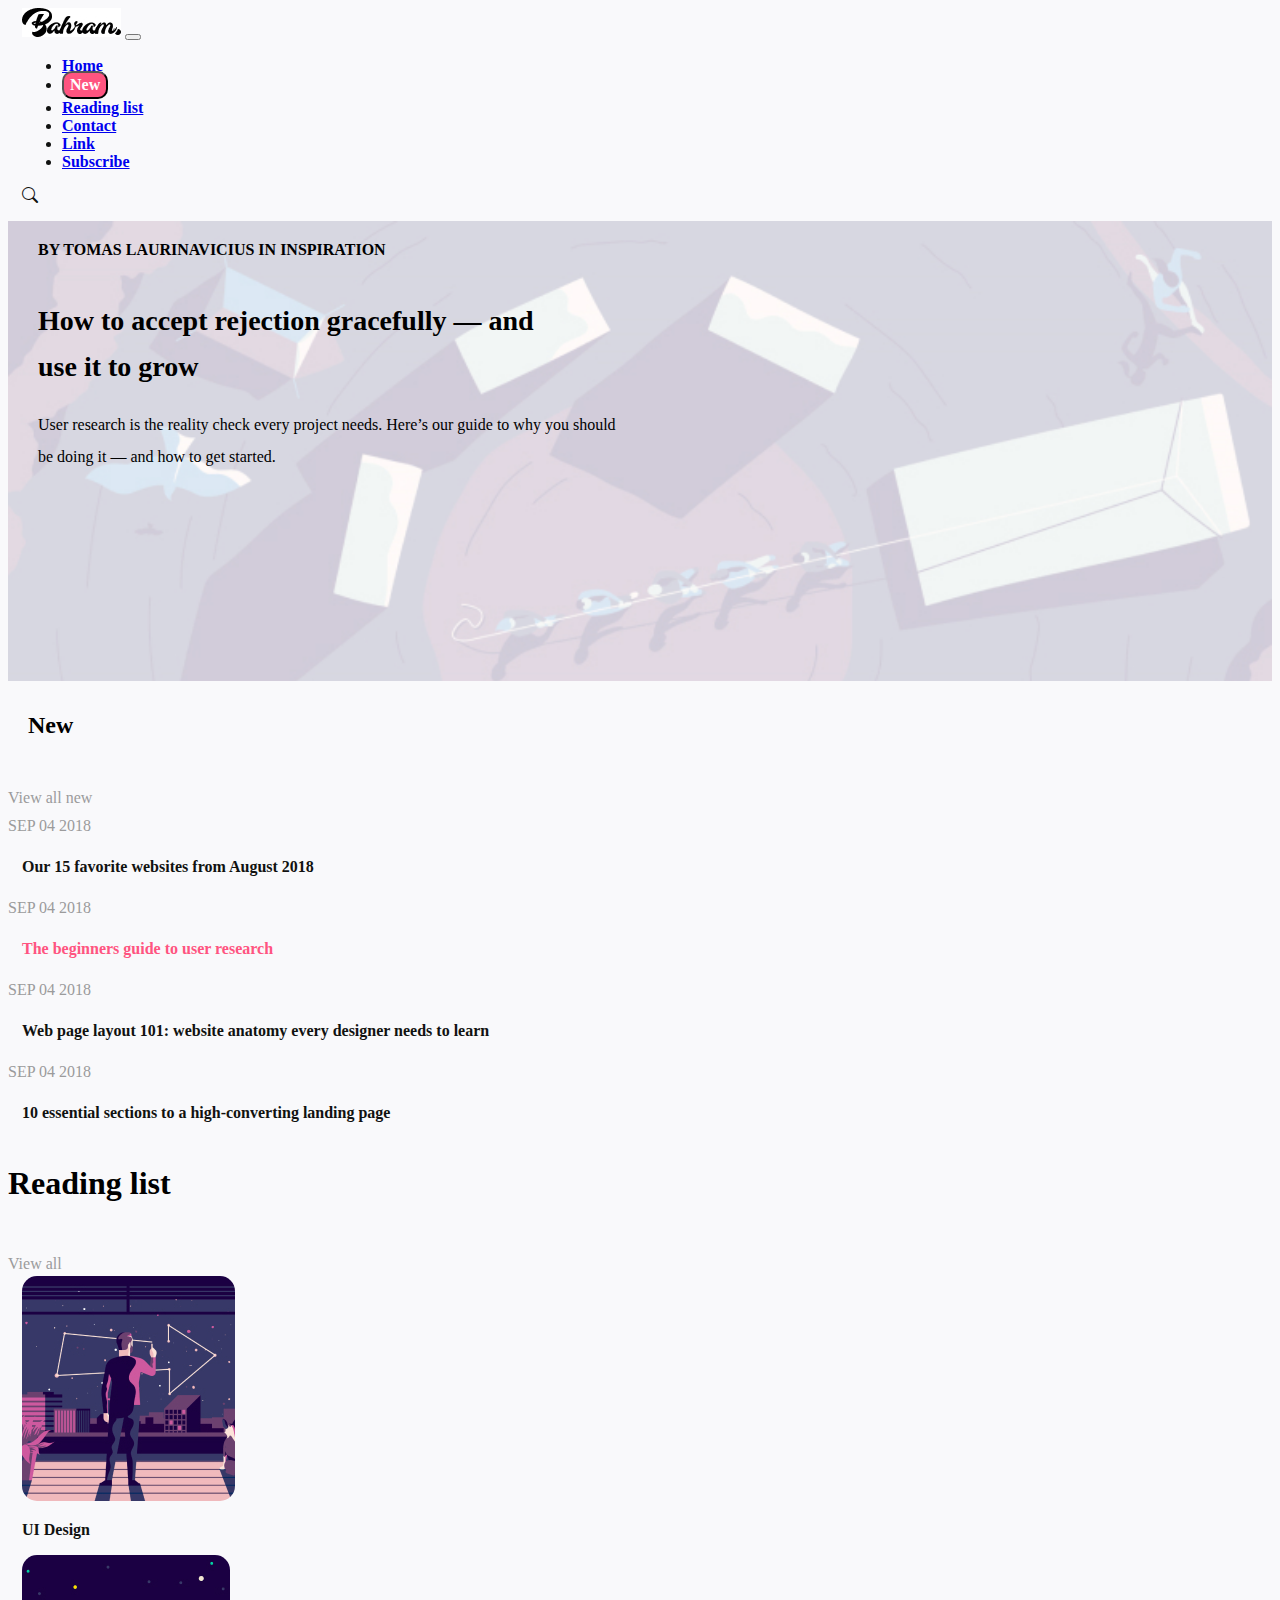
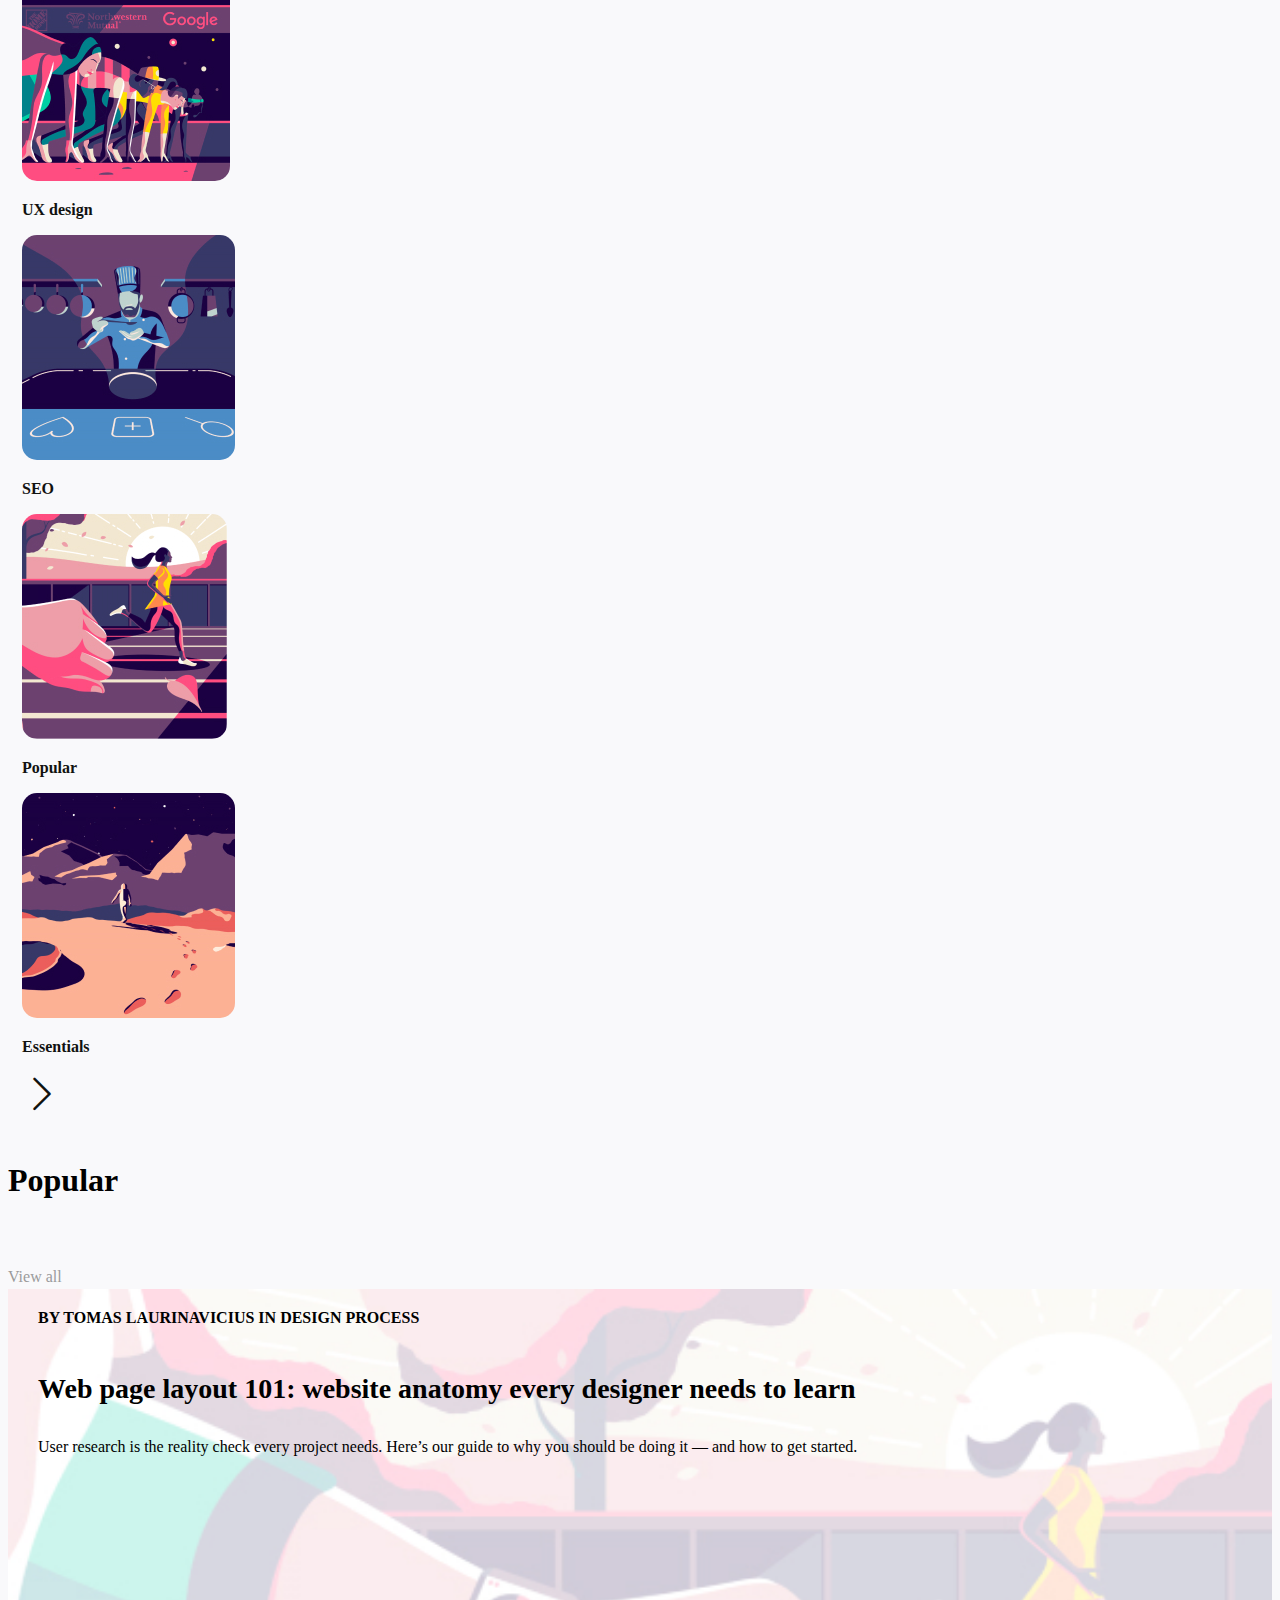
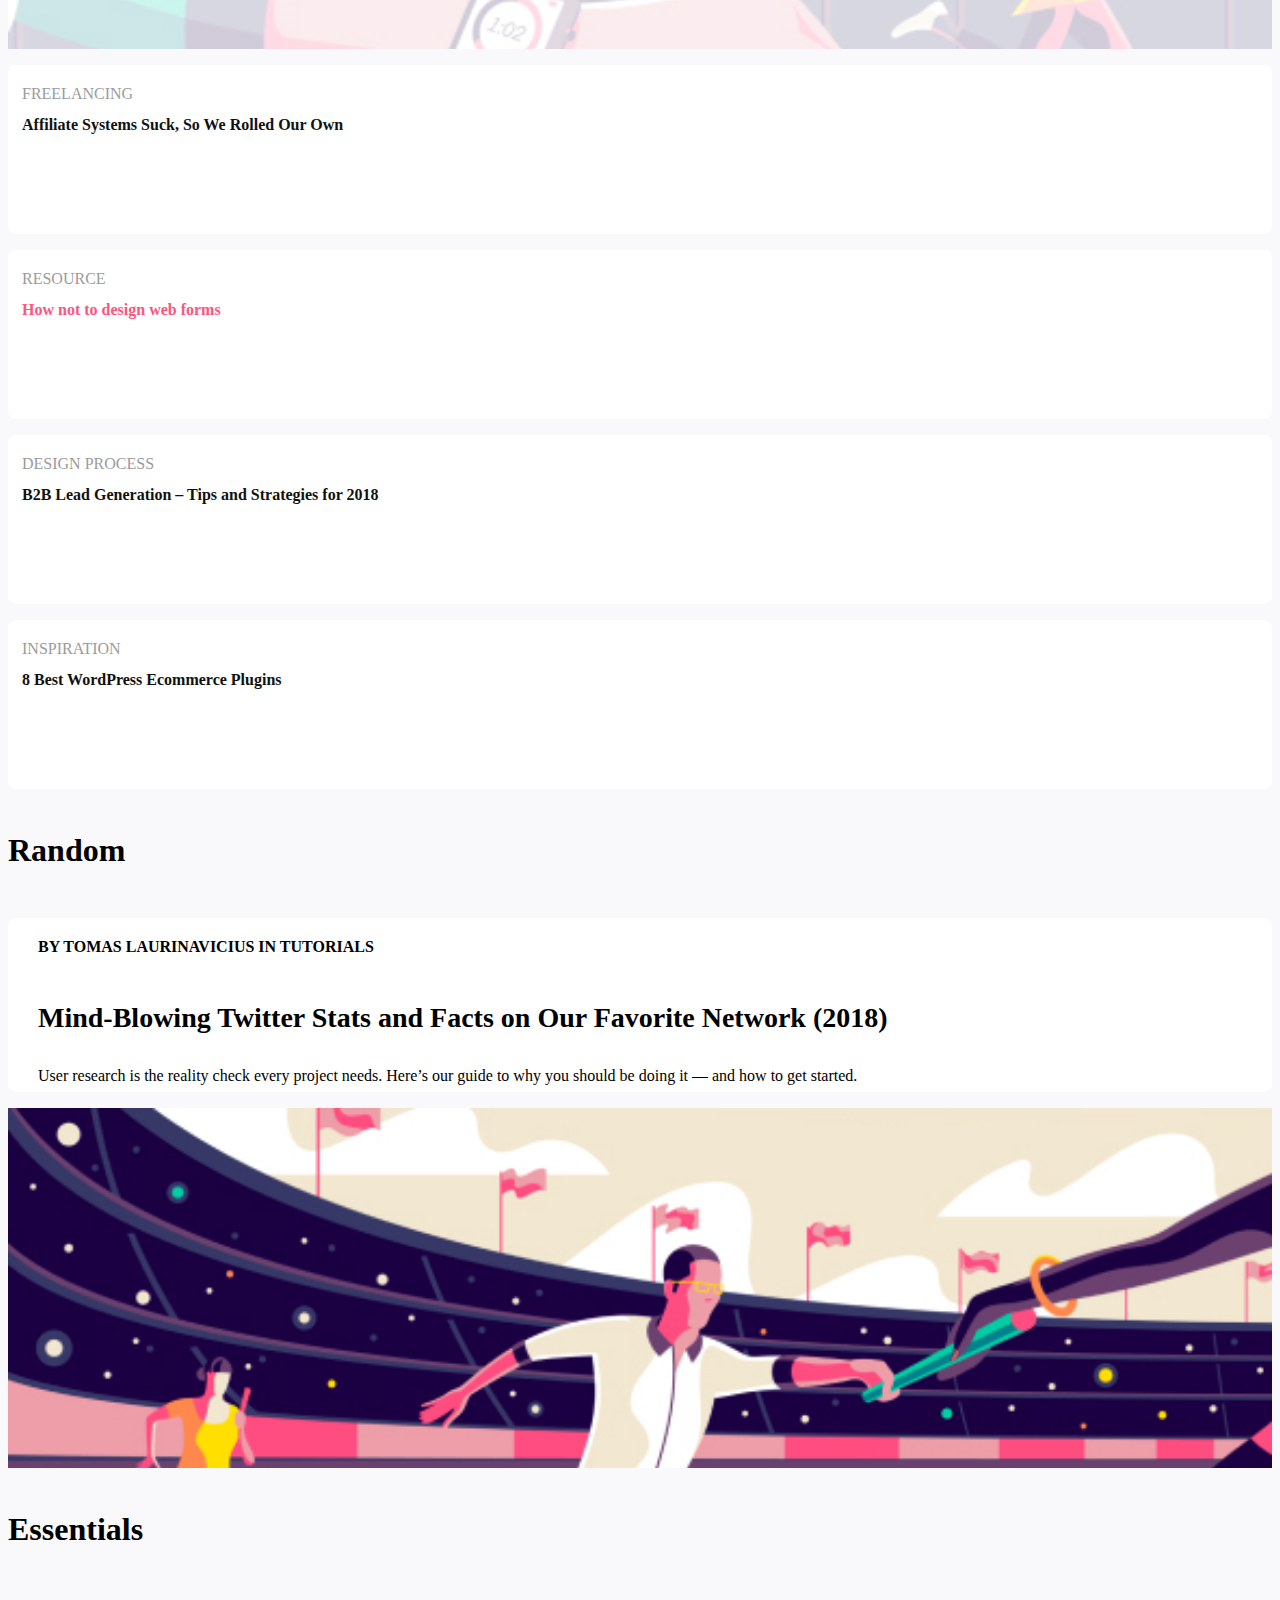
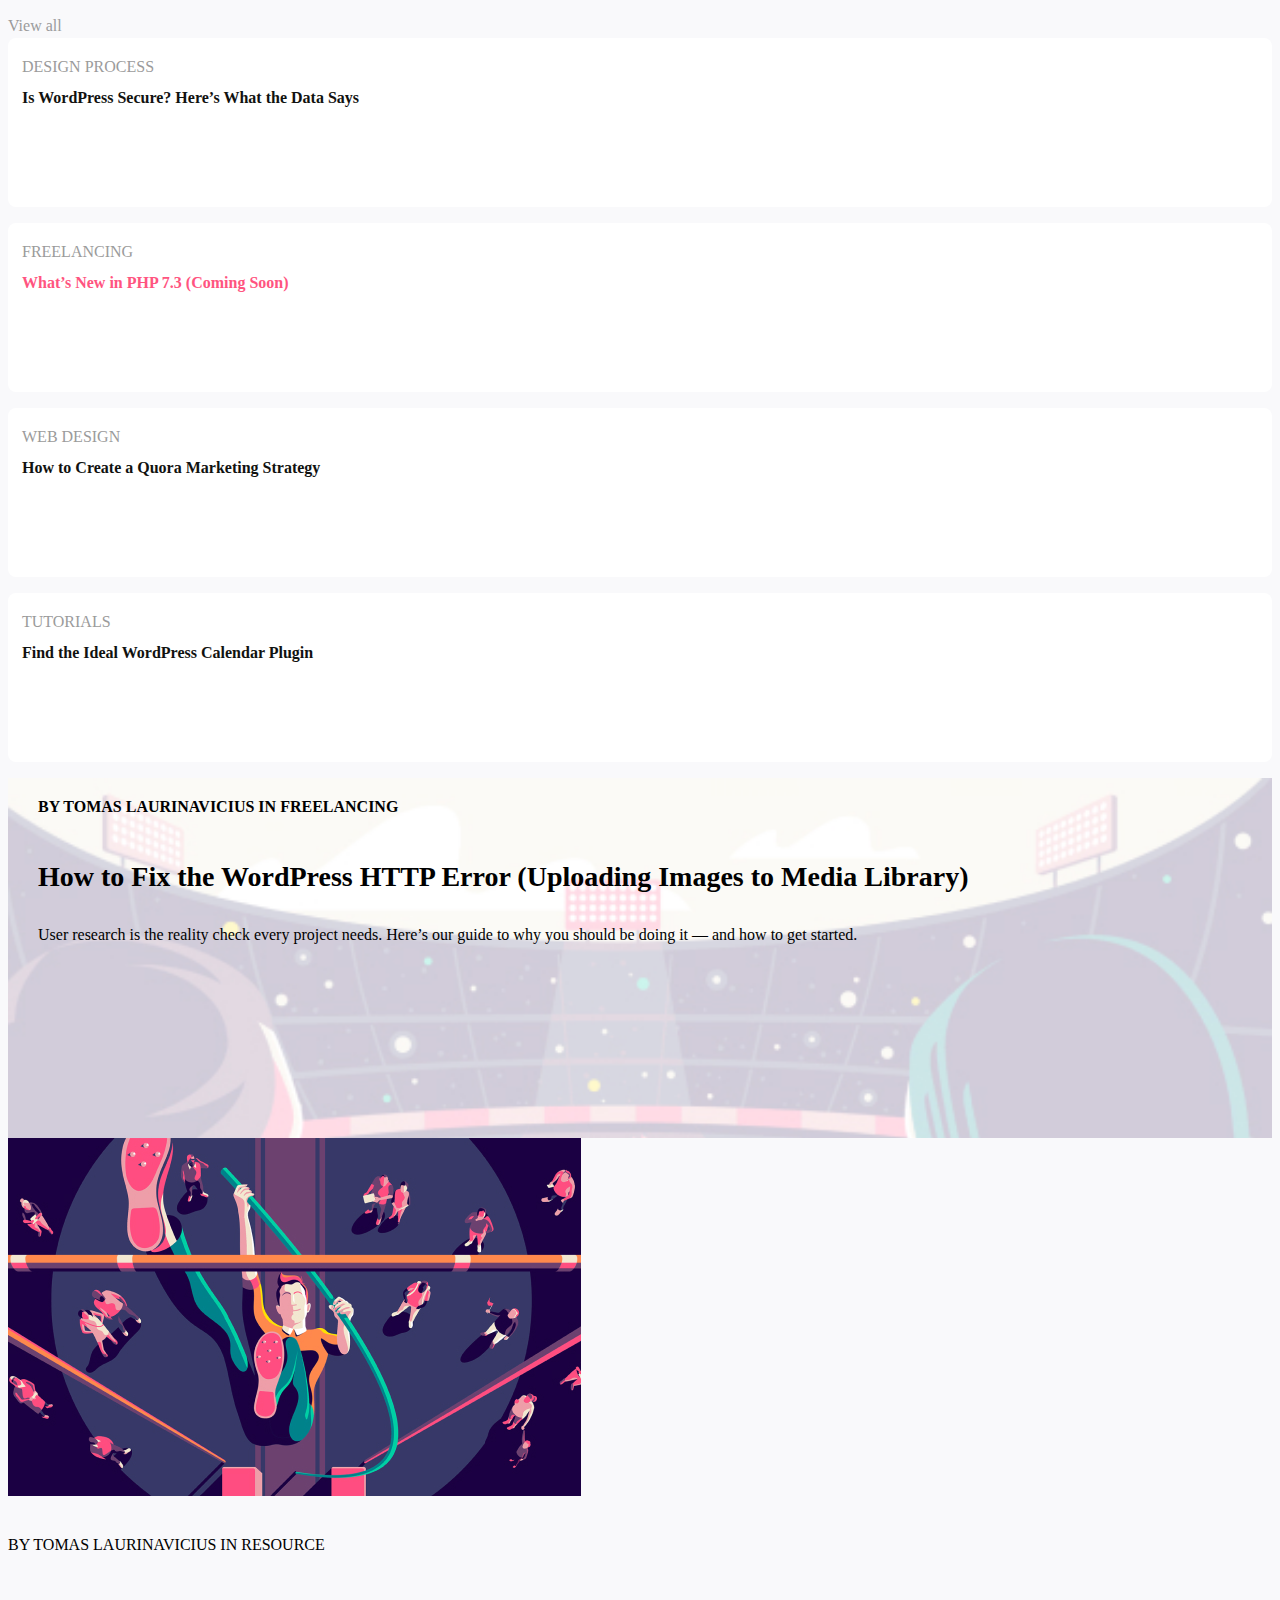
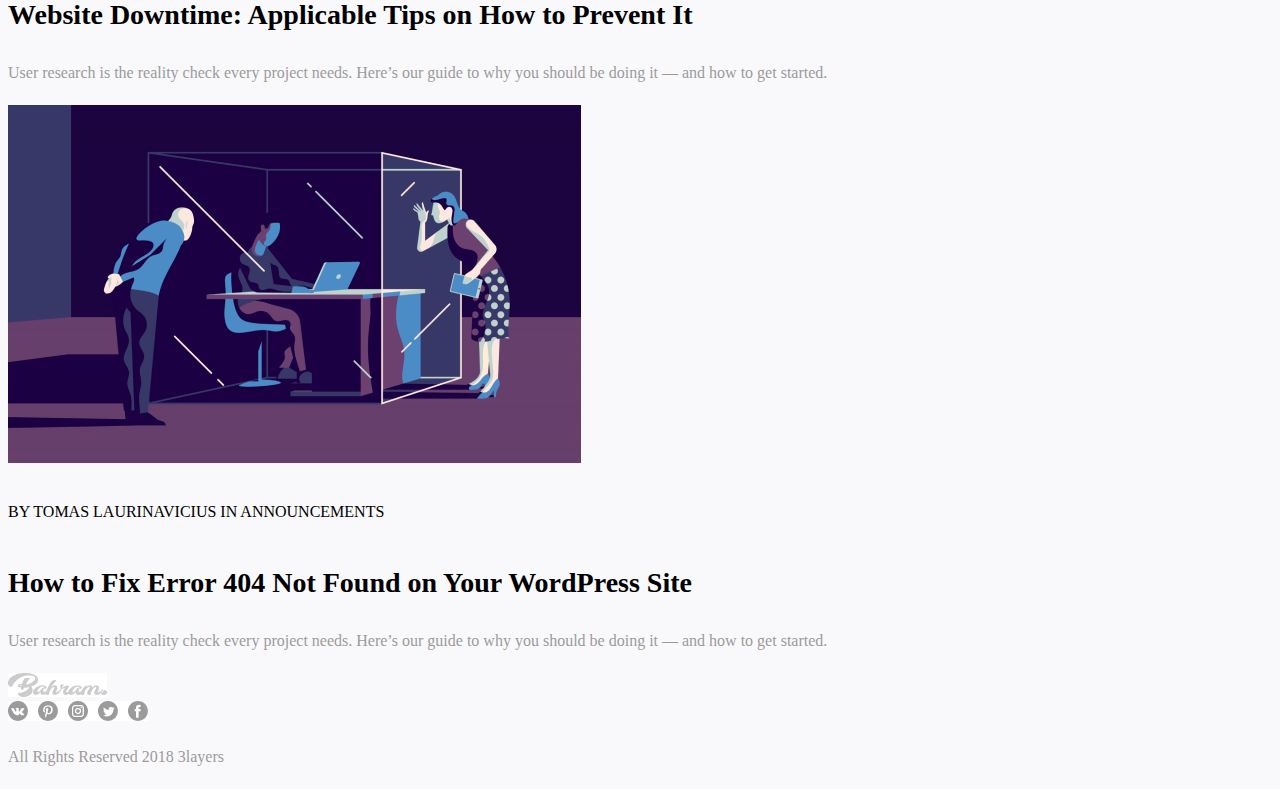
<file: index.html>
<!doctype html>
<html lang="en">


 <head>
   <meta charset="utf-8">
   <meta name="viewport" content="width=device-width, initial-scale=1.0">
   <title>Home</title>
   <link href="https://cdn.jsdelivr.net/npm/bootstrap@5.2.3/dist/css/bootstrap.min.css" rel="stylesheet"
   integrity="sha384-rbsA2VBKQhggwzxH7pPCaAqO46MgnOM80zW1RWuH61DGLwZJEdK2Kadq2F9CUG65" crossorigin="anonymous">
   <link rel="stylesheet" href="https://cdn.jsdelivr.net/npm/bootstrap-icons@1.11.1/font/bootstrap-icons.css">
   <link rel="stylesheet" href="css/style.css"> <link rel="stylesheet" href="https://cdn.jsdelivr.net/npm/bootstrap-icons@1.11.1/font/bootstrap-icons.css">
 </head>


 <body class="fons-pagina">
  <section class="container-fluid">
  <section class="row textfons2">
      <div class="col-sm-9">
          <nav class="navbar navbar-expand-lg navbar-light bg-light">
              <div class="container-fluid">
               <a class="navbar-brand" href="#"><img src="assets/image/logo.jpg" alt=""></a>
               <button class="navbar-toggler" type="button" data-bs-toggle="collapse"
                          data-bs-target="#navbarSupportedContent" aria-controls="navbarSupportedContent"
                          aria-expanded="false" aria-label="Toggle navigation">
                          <span class="navbar-toggler-icon"></span>
                      </button>
                <div class="collapse navbar-collapse" id="navbarSupportedContent">
                  <ul class= "navbar-nav me-auto mb-2 mb-lg-0">
                      <li class="nav-item">
                        <a class="nav-link active" href="index.html">Home</a>
                      </li>
                      <li class="nav-item">
                        <a class="nav-link active" href="news.html"><button class="btn btn-pink new-boto">New</button></a>
                      </li>
                      <li class="nav-item">
                        <a class="nav-link active" href="single.html">Reading list</a>
                      </li>
                      <li class="nav-item">
                        <a class="nav-link active" href="contact.html">Contact</a>
                      </li>
                      <li class="nav-item">
                        <a class="nav-link active" href="#">Link</a>
                      </li>
                      <li class="nav-item">
                        <a class="nav-link active" href="#">Subscribe</a>
                    </li>
                  </ul>
                </div>
              </div>
            </nav>
      </div>


         <div class="col-sm-3 text-end">
           <i class="bi bi-search"></i>
         </div>
     </section>




     <section class="row mt-5" >
       <div class="col-sm-8 background1">
           <h3 class="text1-1">BY   TOMAS LAURINAVICIUS   IN   INSPIRATION</h3>
           <h1 class="text1-2-2">How to accept rejection gracefully — and <br> use it to grow</h1>
           <p class="text1-3-3">User research is the reality check every project needs. Here’s our guide to why you should <br> be doing it — and how to get started.</p>
       </div>


       <div class="col-sm-4">
           <div class="row">
               <div class="col-sm-6"><p class="new1">New</p></div>
               <div class="col-sm-6 text-end"><p class="view2-all-home1">View all new</p></div>
               
           </div>
           <div class="row">
               <div class="col-sm-12"><p class="text1-3">SEP  04  2018</p></div>
               <div class="col-sm-12"><p class="textfons2">Our 15 favorite websites from August 2018</p></div>
               <div class="col-sm-12"><p class="text1-3">SEP  04  2018</p></div>
               <div class="col-sm-12"><p class="textfons2-1">The beginners guide to user research</p></div>
               <div class="col-sm-12"><p class="text1-3">SEP  04  2018</p></div>
               <div class="col-sm-12"><p class="textfons2">Web page layout 101: website anatomy every designer needs to learn</p></div>
               <div class="col-sm-12"><p class="text1-3">SEP  04  2018</p></div>
               <div class="col-sm-12"><p class="textfons2">10 essential sections to a high-converting landing page</p></div>
           </div>
       </div>
   </section>




   <section class="row mt-5" >
    <div class="col-sm-12">
        <div class="row">
            <div class="col-sm-6 titols"><p class="titols">Reading list</p></div>
            <div class="col-sm-6 text-end"><p class="view2-all-home1">View all</p></div>
        </div>
<section class="row textfons2 text-center">
    <div class="col-sm-2">
      <img class="images-5 img-fluid w-100 mt-4" src="assets/image/foto1.jpg" alt="">
        <p>UI Design</p>
    </div>
    <div class="col-sm-2">
      <img class="images-5 img-fluid w-100 mt-4" src="assets/image/foto2.jpg" alt="">
      <p>UX design</p>
    </div>
      <div class="col-sm-2">
      <img class="images-5 img-fluid w-100 mt-4" src="assets/image/foto3.jpg" alt="">
      <p>SEO</p>
    </div>
      <div class="col-sm-2">
      <img class="images-5 img-fluid w-100 mt-4" src="assets/image/foto4.jpg" alt="">
      <p>Popular</p>
    </div>
      <div class="col-sm-2">
      <img class="images-5 img-fluid w-100 mt-4" src="assets/image/foto5.jpg" alt="">
      <p>Essentials</p>
    </div>
    <div class="col-sm-2 text-center d-flex align-items-center justify-content-center">
        <i class="bi-fletxa bi-chevron-right"></i></div>
  </section>
</section>
     


       <section class="row mt-5">
         <div class="col-sm-10">
             <h3 class="titols">Popular</h3>
         </div>
         <div class="col-sm-2">
           <p class="view2-all-home1 text-end">View all</p>
         </div>
           <section class="row">
             <div class="col-sm-6 fons2">
               <h3 class="text1-1">BY   TOMAS LAURINAVICIUS   IN   DESIGN PROCESS</h3>
               <h1 class="text1-2-2">Web page layout 101: website anatomy every designer needs to learn</h1>
               <p class="text1-3-3">User research is the reality check every project needs. Here’s our guide to why you should be doing it — and how to get started.</p>
             </div>
             <div class="col-sm-6">
               <section class="row">
                 <div class="col-sm-6">
                   <div class="rectangle">
                       <p class="textfons1">FREELANCING</p>
                       <p class="textfons2">Affiliate Systems Suck, So We Rolled Our Own</p>
                   </div>
               </div>
               <div class="col-sm-6">
                   <div class="rectangle">
                       <p class="textfons1">RESOURCE</p>
                       <p class="textfons2-1">How not to design web forms</p>
                   </div>
               </div>
               <div class="col-sm-6 mt-3">
                   <div class="rectangle">
                       <p class="textfons1">DESIGN PROCESS</p>
                       <p class="textfons2">B2B Lead Generation – Tips and Strategies for 2018</p>
                   </div>
               </div>
               <div class="col-sm-6 mt-3">
                   <div class="rectangle">
                       <p class="textfons1">INSPIRATION</p>
                       <p class="textfons2">8 Best WordPress Ecommerce Plugins</p>
                   </div>
               </div>
               
               </section>
             </div>
         </section>
       </section>




       <section class="row mt-5">
         <div class="col-sm-12">
             <h3 class="titols">Random</h3>
         </div>
         <section class="row">
           <div class="col-sm-6 rectangle4">
             <h3 class="text1-1">BY   TOMAS LAURINAVICIUS   IN   TUTORIALS</h3>
             <h1 class="text1-2-2">Mind-Blowing Twitter Stats and Facts on Our Favorite Network (2018)</h1>
             <p class="text1-3-3">User research is the reality check every project needs. Here’s our guide to why you should be doing it — and how to get started.</p>
           </div>
         <div class="col-sm-6 fons3"></div>
         </section>
       </section>




       <section class="row mt-5">
         <div class="col-sm-10">
             <h3 class="titols">Essentials</h3>
         </div>
         <div class="col-sm-2">
           <p class="view2-all-home1 text-end">View all</p>
         </div>
           <section class="row">
             <div class="col-sm-6">
               <section class="row">
                 <div class="col-sm-6">
                   <div class="rectangle">
                       <p class="textfons1">DESIGN PROCESS</p>
                       <p class="textfons2">Is WordPress Secure? Here’s What the Data Says</p>
                   </div>
               </div>
               <div class="col-sm-6">
                   <div class="rectangle">
                       <p class="textfons1">FREELANCING</p>
                       <p class="textfons2-1">What’s New in PHP 7.3 (Coming Soon)</p>
                   </div>
               </div>
               <div class="col-sm-6 mt-3">
                   <div class="rectangle">
                       <p class="textfons1">WEB DESIGN</p>
                       <p class="textfons2">How to Create a Quora Marketing Strategy</p>
                   </div>
               </div>
               <div class="col-sm-6 mt-3">
                   <div class="rectangle">
                       <p class="textfons1">TUTORIALS</p>
                       <p class="textfons2">Find the Ideal WordPress Calendar Plugin</p>
                   </div>
               </div>
               
               </section>
             </div>
             <div class="col-sm-6 fons4">
               <h3 class="text1-1">BY   TOMAS LAURINAVICIUS   IN   FREELANCING</h3>
               <h1 class="text1-2-2">How to Fix the WordPress HTTP Error (Uploading Images to Media Library)</h1>
               <p class="text1-3-3">User research is the reality check every project needs. Here’s our guide to why you should be doing it — and how to get started.</p>
             </div>
           </section>
       </section>
     
       <section class="row mt-4">
        <div class="col-sm-6">
          <img class="img-fluid w-100 mt-4" src="assets/image/fons5.jpg" alt="">
            <h3 class="pag3-text2">BY   TOMAS LAURINAVICIUS   IN   RESOURCE</h3>
            <h1 class="text1-2">Website Downtime: Applicable Tips on How to Prevent It</h1>
            <p class="text1-3">User research is the reality check every project needs. Here’s our guide to why you should be doing it — and how to get started.</p>
        </div>
        <div class="col-sm-6">
          <img class="img-fluid w-100 mt-4" src="assets/image/fons6.jpg" alt="">
            <h3 class="pag3-text2">BY   TOMAS LAURINAVICIUS   IN   ANNOUNCEMENTS</h3>
            <h1 class="text1-2">How to Fix Error 404 Not Found on Your WordPress Site</h1>
            <p class="text1-3">User research is the reality check every project needs. Here’s our guide to why you should be doing it — and how to get started.</p>
        </div>
      </section>




       <section>
         <div class="row mt-5">
           <div class="col-sm-4">
             <img src="assets/image/logo_gris.jpg" alt="">
           </div>
           <div class="col-sm-4">
             <img class="mx-auto d-block" src="assets/image/social_home.jpg" alt="">
           </div>
           <div class="col-sm-4">
             <p class="text1-3 text-end">All Rights Reserved 2018 3layers</p>
           </div>
         </div>
       </section>








</section>








 </body>
</html>
</file>
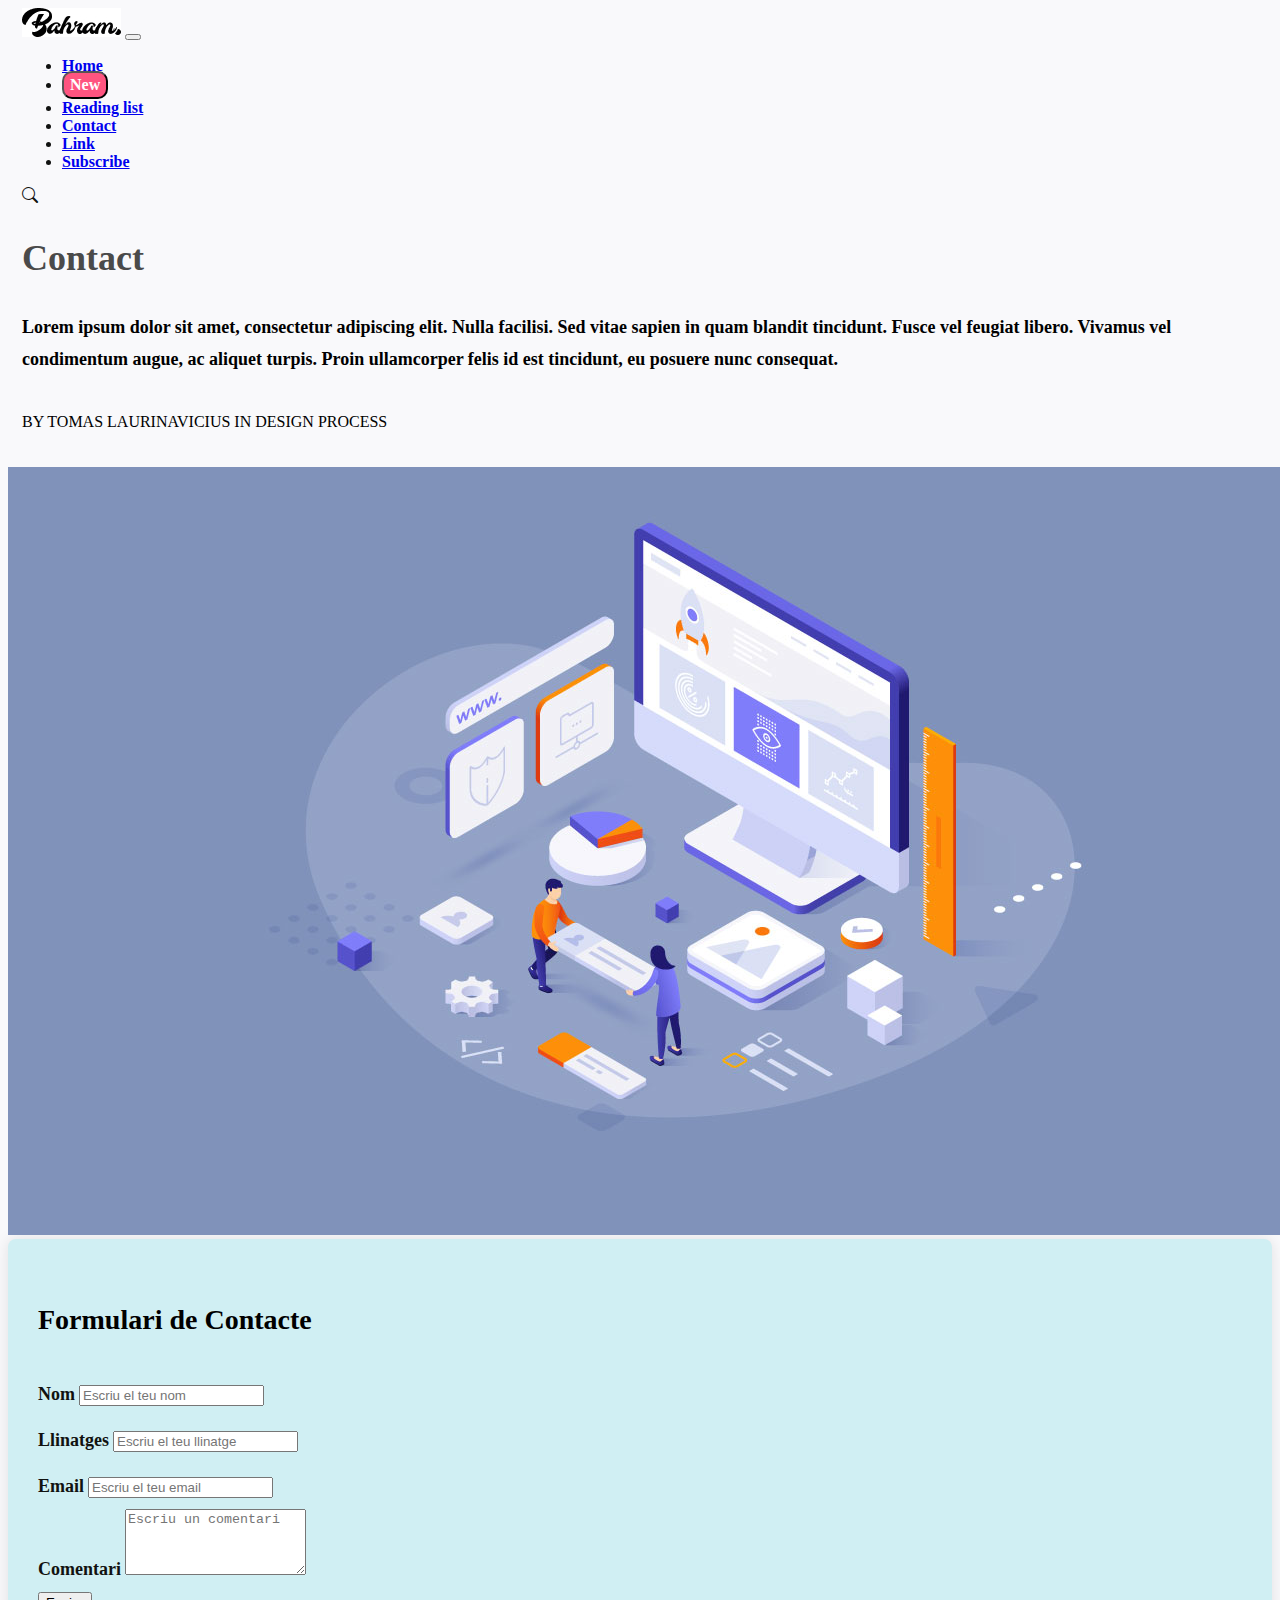
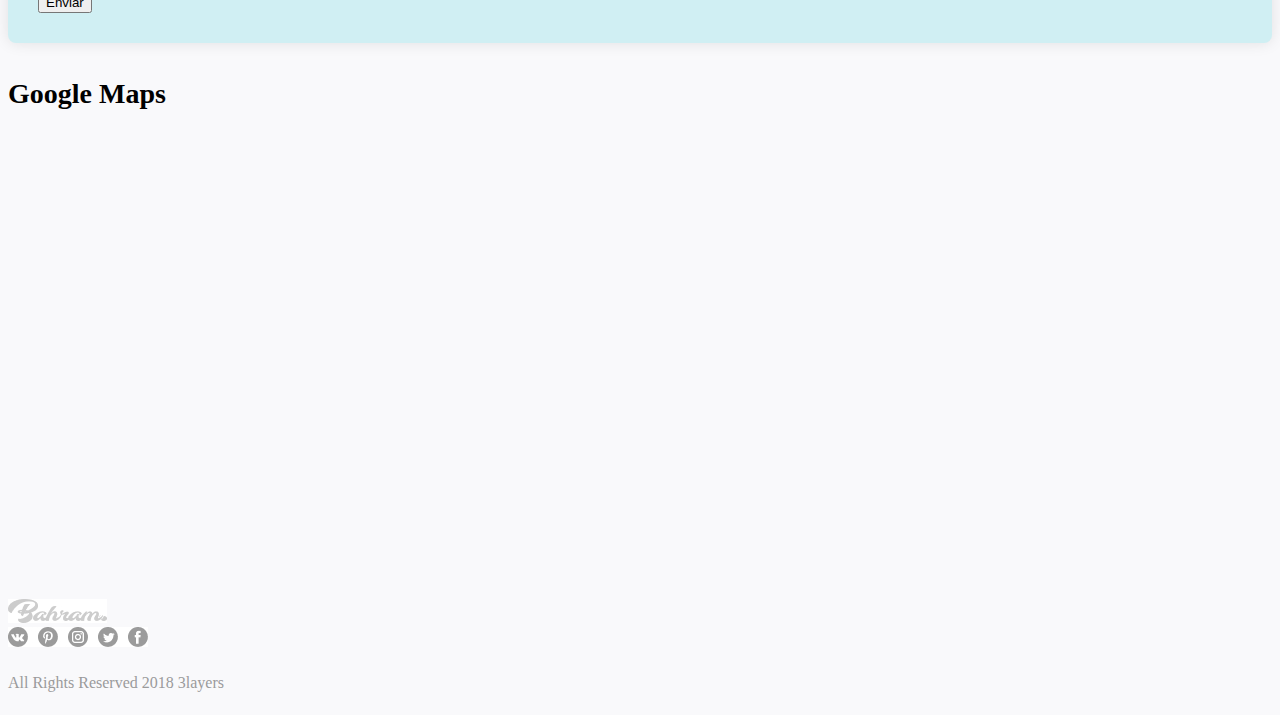
<file: contact.html>
<!doctype html>
<html lang="en">
 <head>
   <meta charset="utf-8">
   <meta name="viewport" content="width=device-width, initial-scale=1.0">
   <title>Contacte</title>
   <link href="https://cdn.jsdelivr.net/npm/bootstrap@5.2.3/dist/css/bootstrap.min.css" rel="stylesheet"
   integrity="sha384-rbsA2VBKQhggwzxH7pPCaAqO46MgnOM80zW1RWuH61DGLwZJEdK2Kadq2F9CUG65" crossorigin="anonymous">
   <link rel="stylesheet" href="https://cdn.jsdelivr.net/npm/bootstrap-icons@1.11.1/font/bootstrap-icons.css">
   <link rel="stylesheet" href="css/style.css"> <link rel="stylesheet" href="https://cdn.jsdelivr.net/npm/bootstrap-icons@1.11.1/font/bootstrap-icons.css">
 </head>


 <body class="fons-pagina">
  <section class="container-fluid">
  <section class="row textfons2">
      <div class="col-sm-9">
          <nav class="navbar navbar-expand-lg navbar-light bg-light">
              <div class="container-fluid">
               <a class="navbar-brand" href="#"><img src="assets/image/logo.jpg" alt=""></a>
               <button class="navbar-toggler" type="button" data-bs-toggle="collapse"
                          data-bs-target="#navbarSupportedContent" aria-controls="navbarSupportedContent"
                          aria-expanded="false" aria-label="Toggle navigation">
                          <span class="navbar-toggler-icon"></span>
                      </button>
                <div class="collapse navbar-collapse" id="navbarSupportedContent">
                  <ul class= "navbar-nav me-auto mb-2 mb-lg-0">
                      <li class="nav-item">
                        <a class="nav-link active" href="index.html">Home</a>
                      </li>
                      <li class="nav-item">
                        <a class="nav-link active" href="news.html"><button class="btn btn-pink new-boto">New</button></a>
                      </li>
                      <li class="nav-item">
                        <a class="nav-link active" href="single.html">Reading list</a>
                      </li>
                      <li class="nav-item">
                        <a class="nav-link active" href="contact.html">Contact</a>
                      </li>
                      <li class="nav-item">
                        <a class="nav-link active" href="#">Link</a>
                      </li>
                      <li class="nav-item">
                        <a class="nav-link active" href="#">Subscribe</a>
                    </li>
                  </ul>
                </div>
              </div>
            </nav>
      </div>


       <div class="col-sm-3 text-end">
           <i class="bi bi-search"></i>
         </div>


         <h1 class="text-noticia-1 mt-5">Contact</h1>
         <p class="text-noticia-2 mt-4">Lorem ipsum dolor sit amet, consectetur adipiscing elit. Nulla facilisi. Sed vitae sapien in quam blandit tincidunt. Fusce vel feugiat libero. Vivamus vel condimentum augue, ac aliquet turpis. Proin ullamcorper felis id est tincidunt, eu posuere nunc consequat.</p>
         <h3 class="pag3-text2 mt-5 ">BY   TOMAS LAURINAVICIUS   IN   DESIGN PROCESS</h3>






</section>




      <section class="row mt-5">
        <div class="col-sm-1"></div>
          <div class="col-sm-10">
            <img class="img-fluid" src="assets/image/foto-contacte.jpg" alt="">
          </div>
        <div class="col-sm-1"></div>
      </section>


      <div class="row mt-5">
        <div class="col-sm-6 offset-lg-3">
          <form class="contact-form">
            <h3 class="text-center text1-2">Formulari de Contacte</h3>
            <div class="mb-3">
              <label class="noms-persones-pag3"><b>Nom</b></label>
              <input type="text" class="form-control" placeholder="Escriu el teu nom">
            </div>
            <div class="mb-3">
              <label class="noms-persones-pag3"><b>Llinatges</b></label>
              <input type="text" class="form-control" placeholder="Escriu el teu llinatge">
            </div>
            <div class="mb-3">
              <label class="noms-persones-pag3"><b>Email</b></label>
              <input type="email" class="form-control" placeholder="Escriu el teu email">
            </div>
            <div class="mb-3">
              <label class="noms-persones-pag3"><b>Comentari</b></label>
              <textarea class="form-control" id="comentario" rows="4" placeholder="Escriu un comentari"></textarea>
            </div>
            <button type="submit" class="btn btn-primary">Enviar</button>
          </form>
        </div>
      </div>




      <section class="row mt-5">
          <div class="col-sm-12"><h3 class="text1-2">Google Maps</h3></div>
        </section>
        <section class="row mt-3">
          <div class="col-sm-2"></div>
          <div class="col-sm-8 text-center">
            <iframe src="https://www.google.com/maps/embed?pb=!1m18!1m12!1m3!1d24592.39997464869!2d2.676629897330671!3d39.60355618120454!2m3!1f0!2f0!3f0!3m2!1i1024!2i768!4f13.1!3m3!1m2!1s0x12979360d3fa0fa7%3A0xd30c63cd43f2322a!2s07141%20Es%20Pont%20d&#39;Inca%2C%20Illes%20Balears!5e0!3m2!1sca!2ses!4v1701617989474!5m2!1sca!2ses" width="600" height="450" style="border:0;" allowfullscreen="" loading="lazy" referrerpolicy="no-referrer-when-downgrade"></iframe>
          </div>
          <div class="col-sm-2"></div>
        </section>




        <section>
          <div class="row mt-5">
            <div class="col-sm-4">
              <img src="assets/image/logo_gris.jpg" alt="">
            </div>
            <div class="col-sm-4">
              <img class="mx-auto d-block" src="assets/image/social_home.jpg" alt="">
            </div>
            <div class="col-sm-4">
              <p class="text1-3 text-end">All Rights Reserved 2018 3layers</p>
            </div>
          </div>
        </section>
     
  </section>






</body>
</html>
</file>
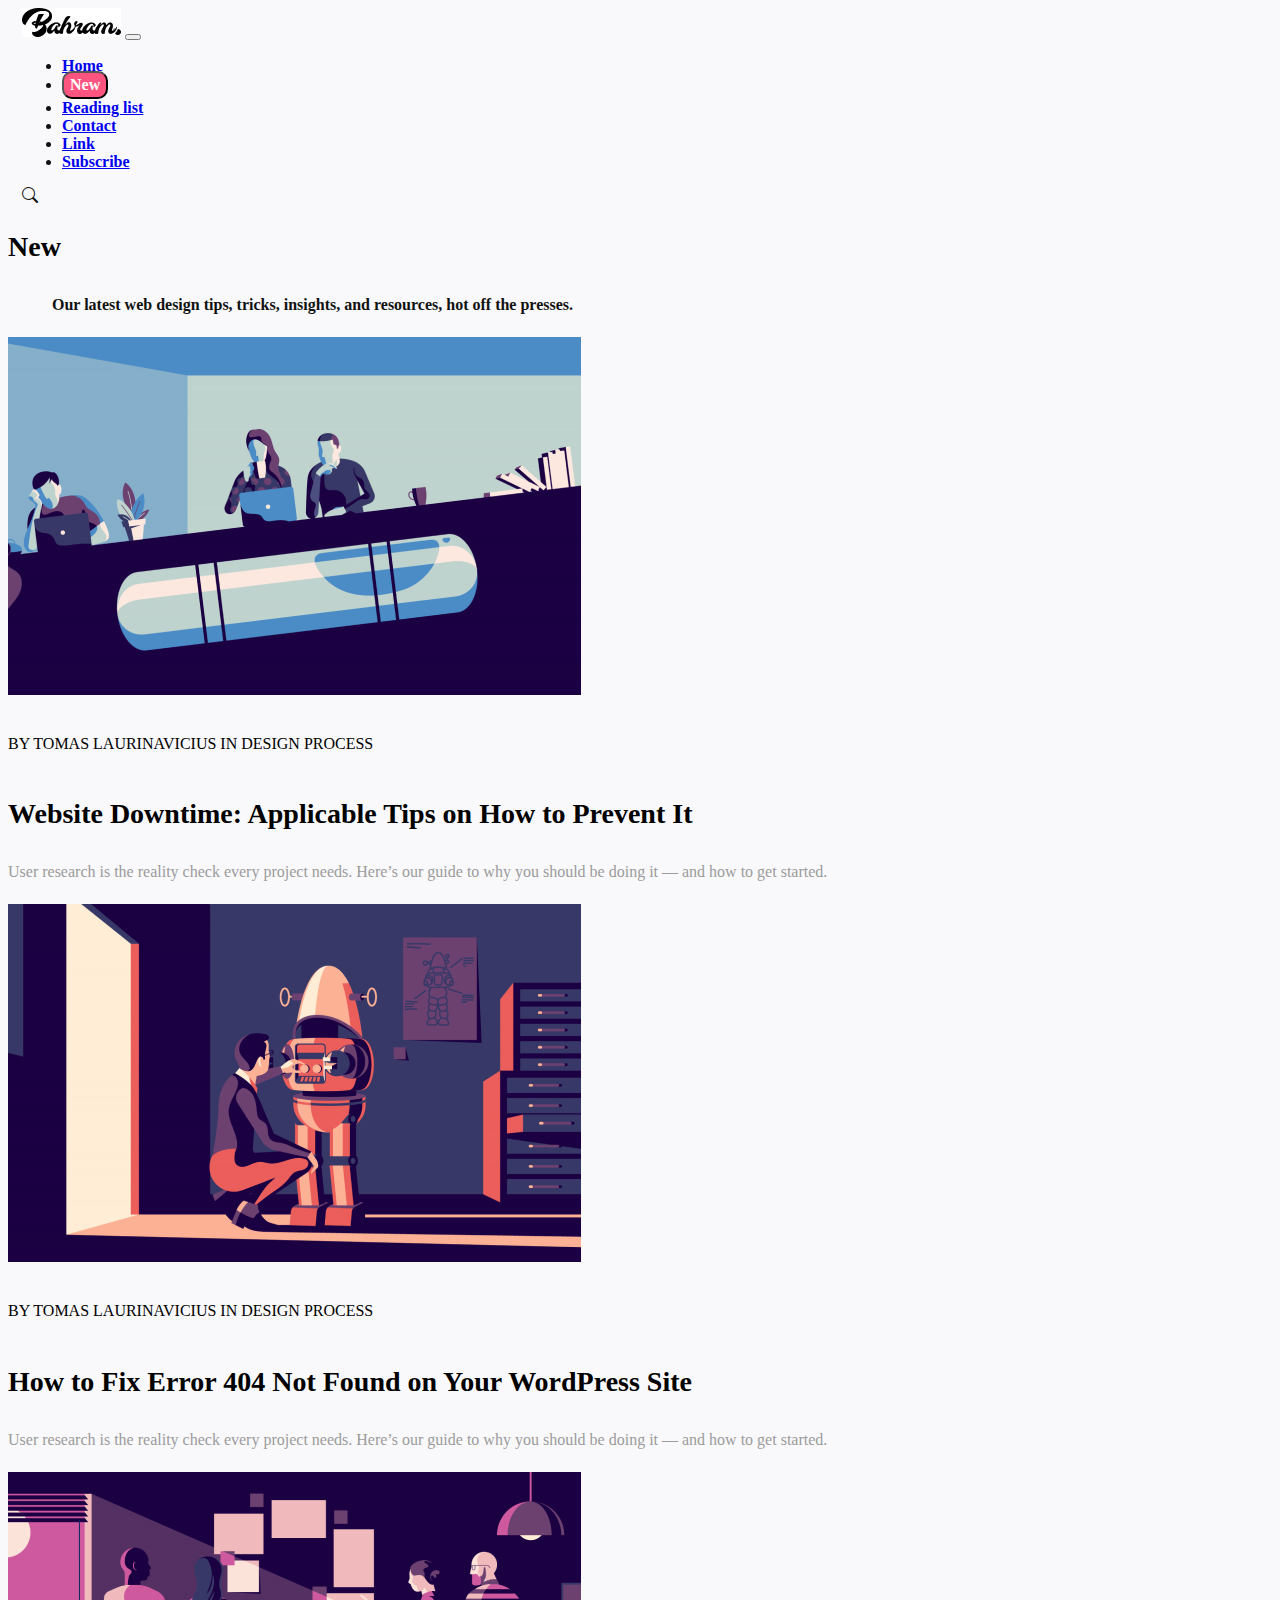
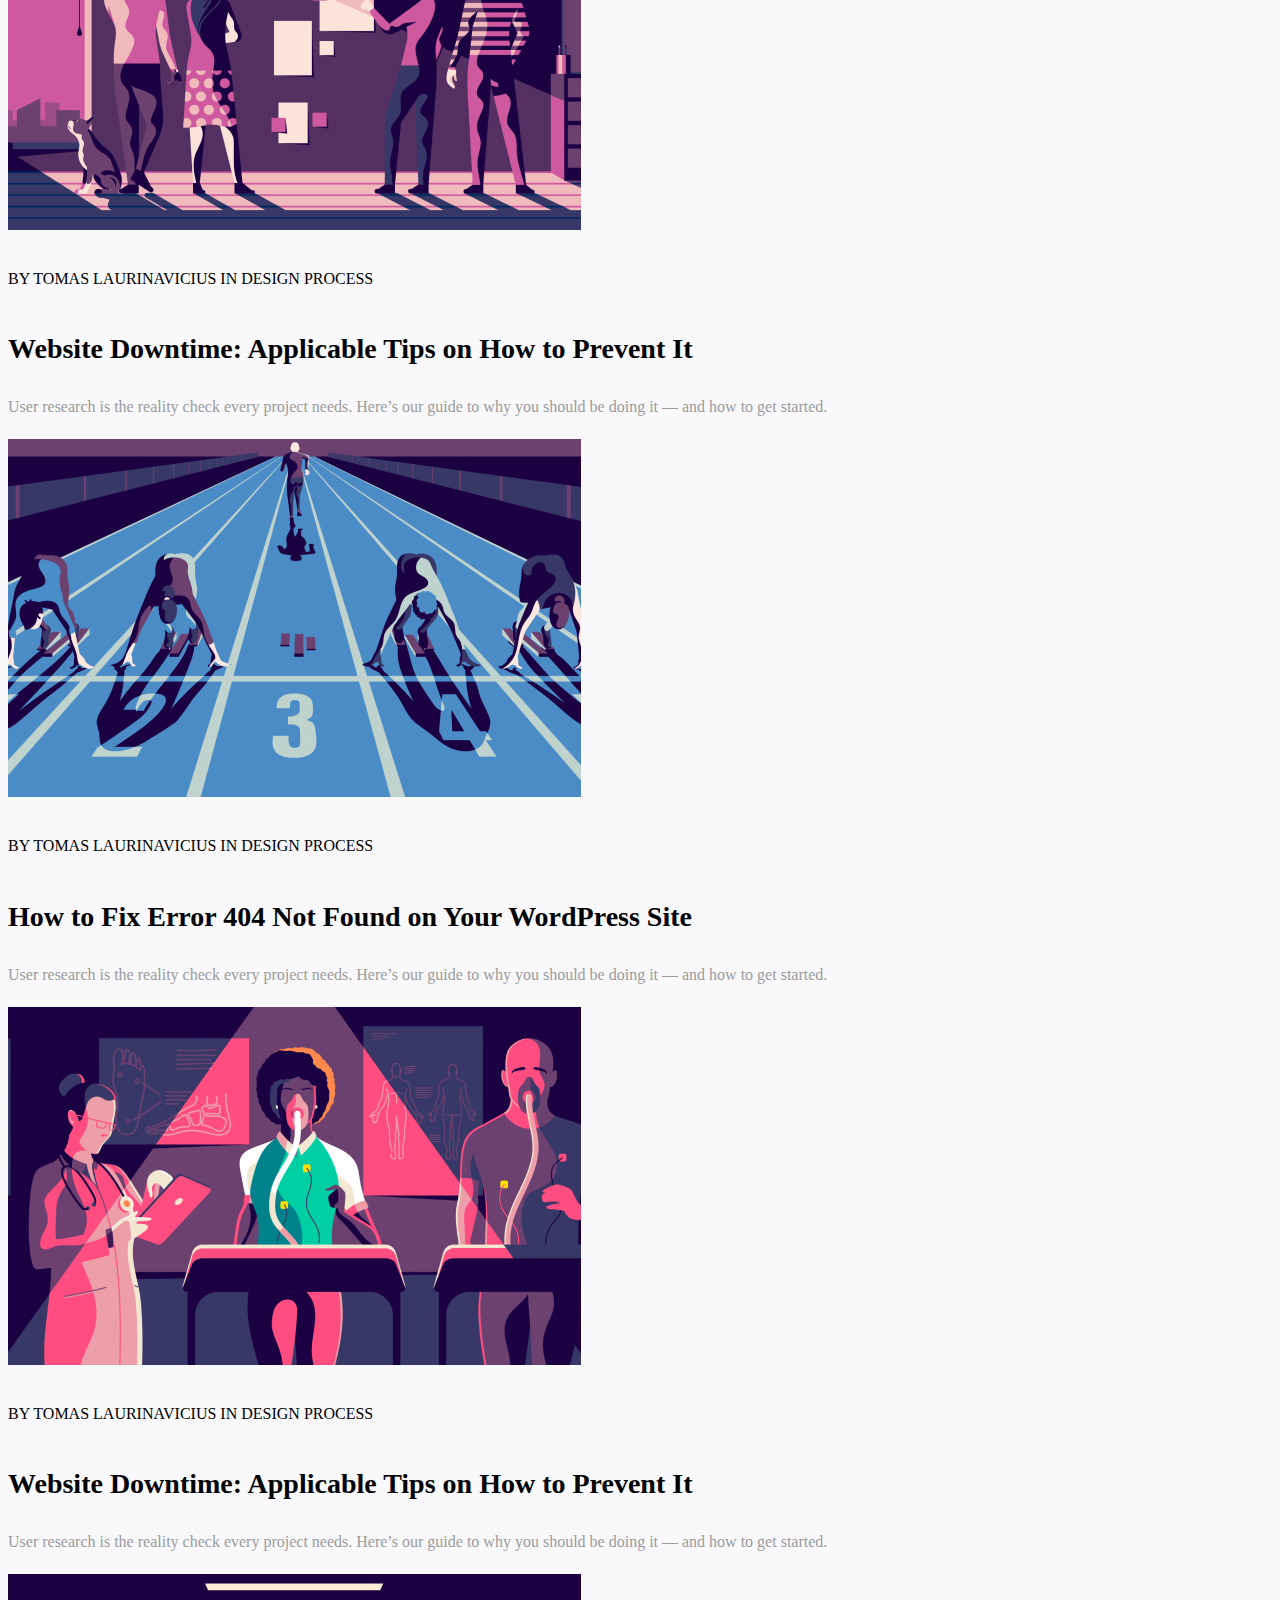
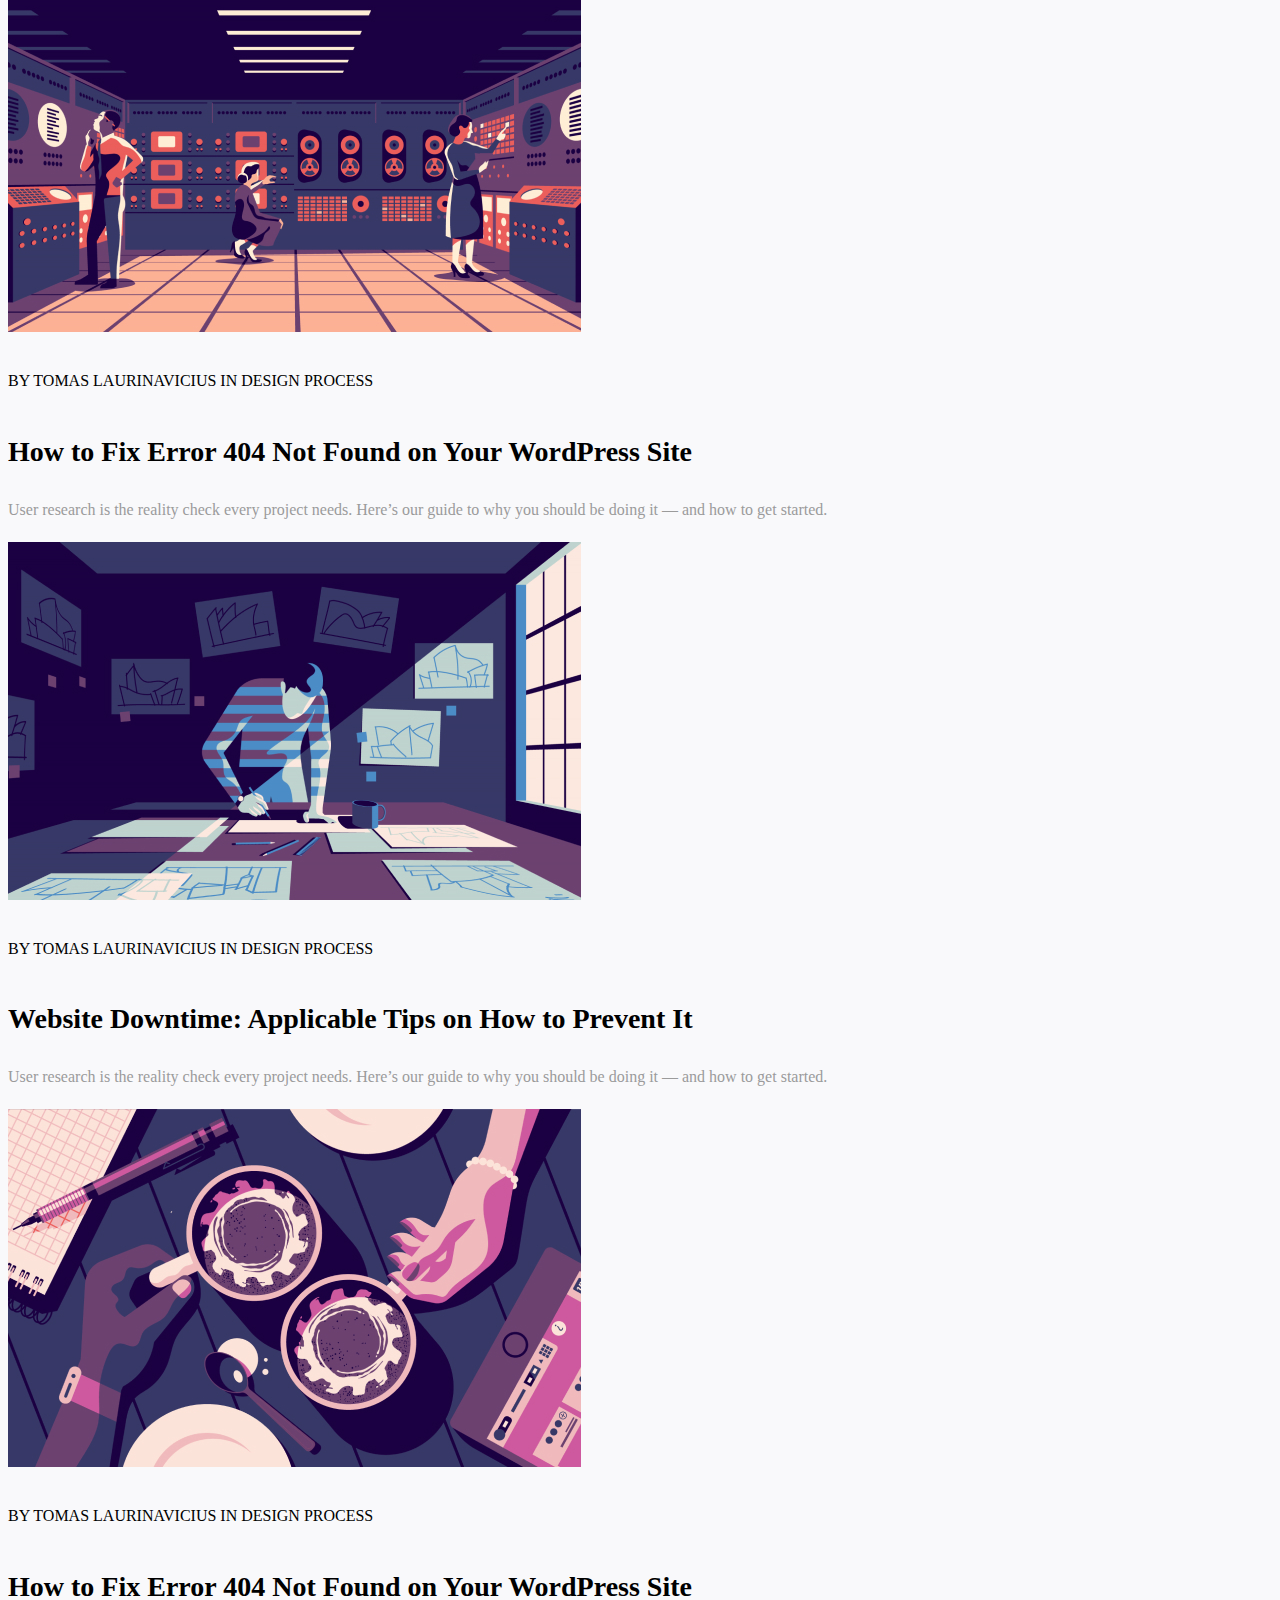
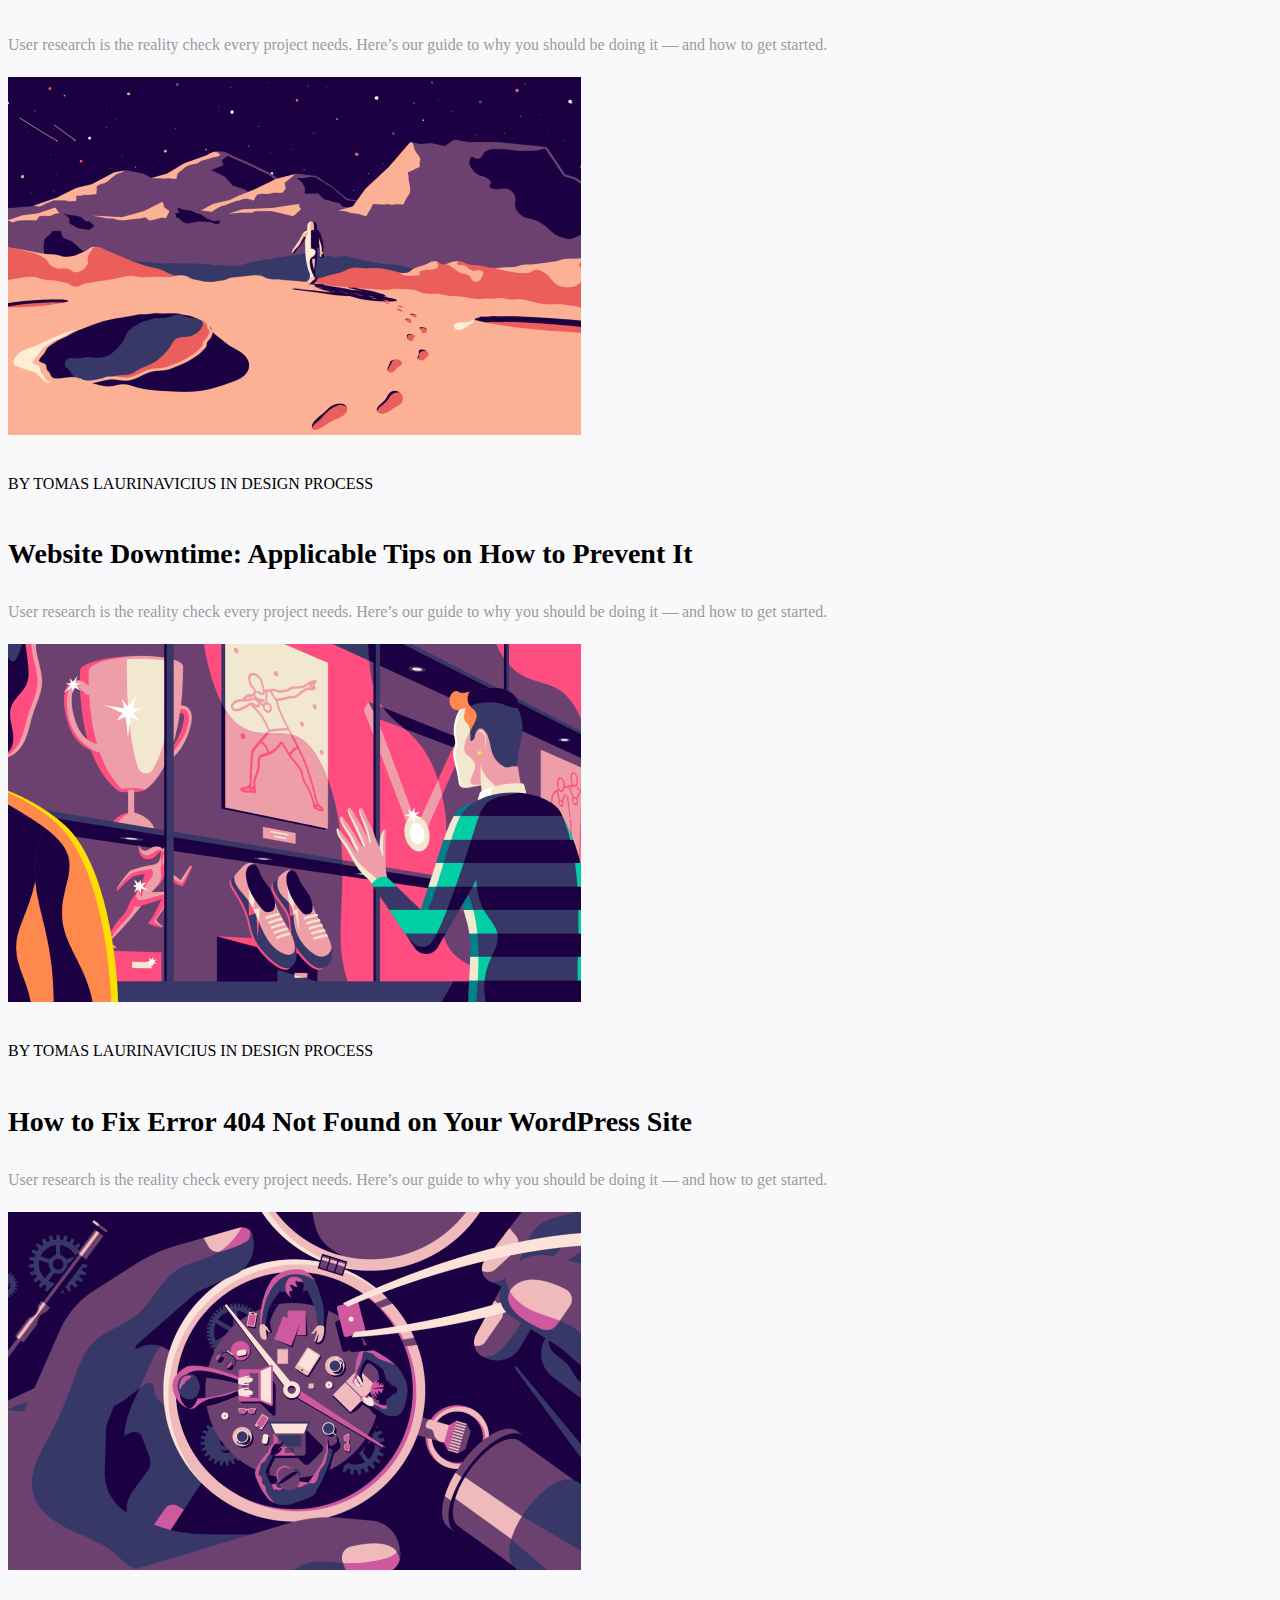
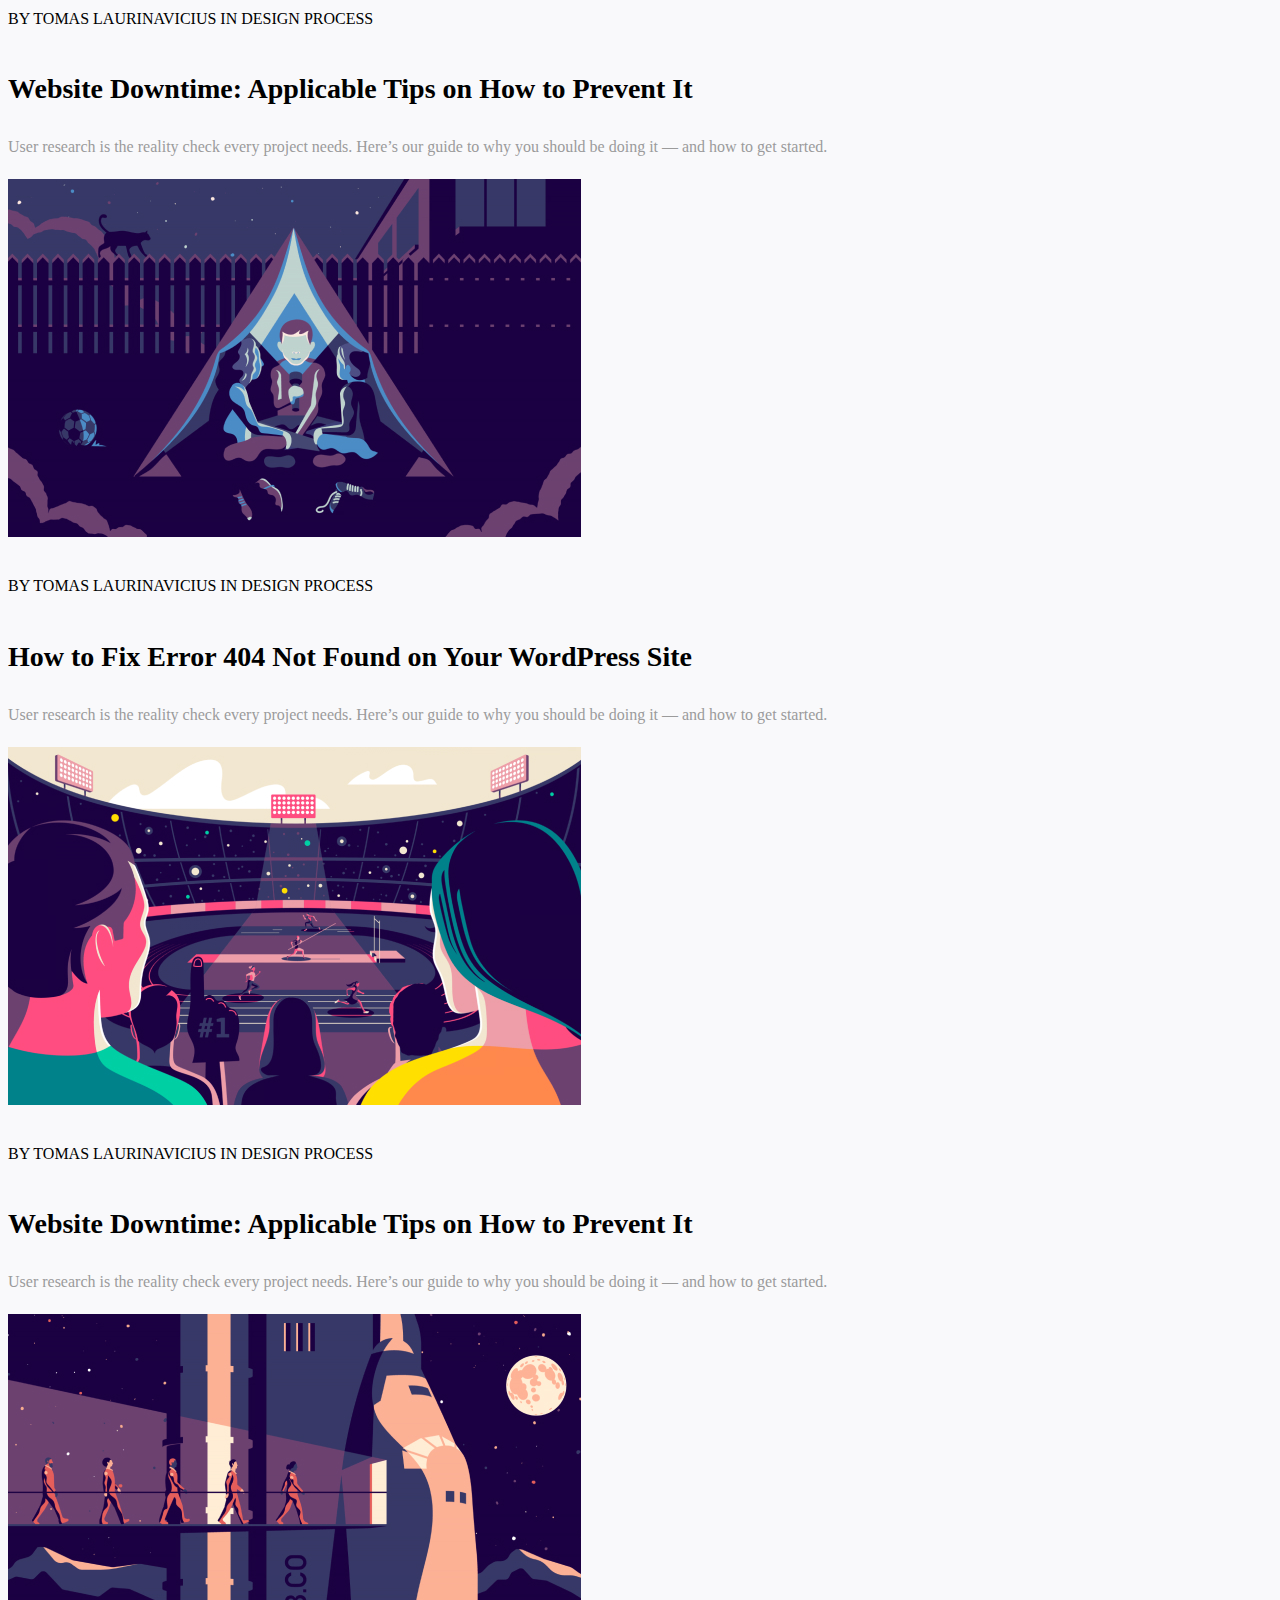
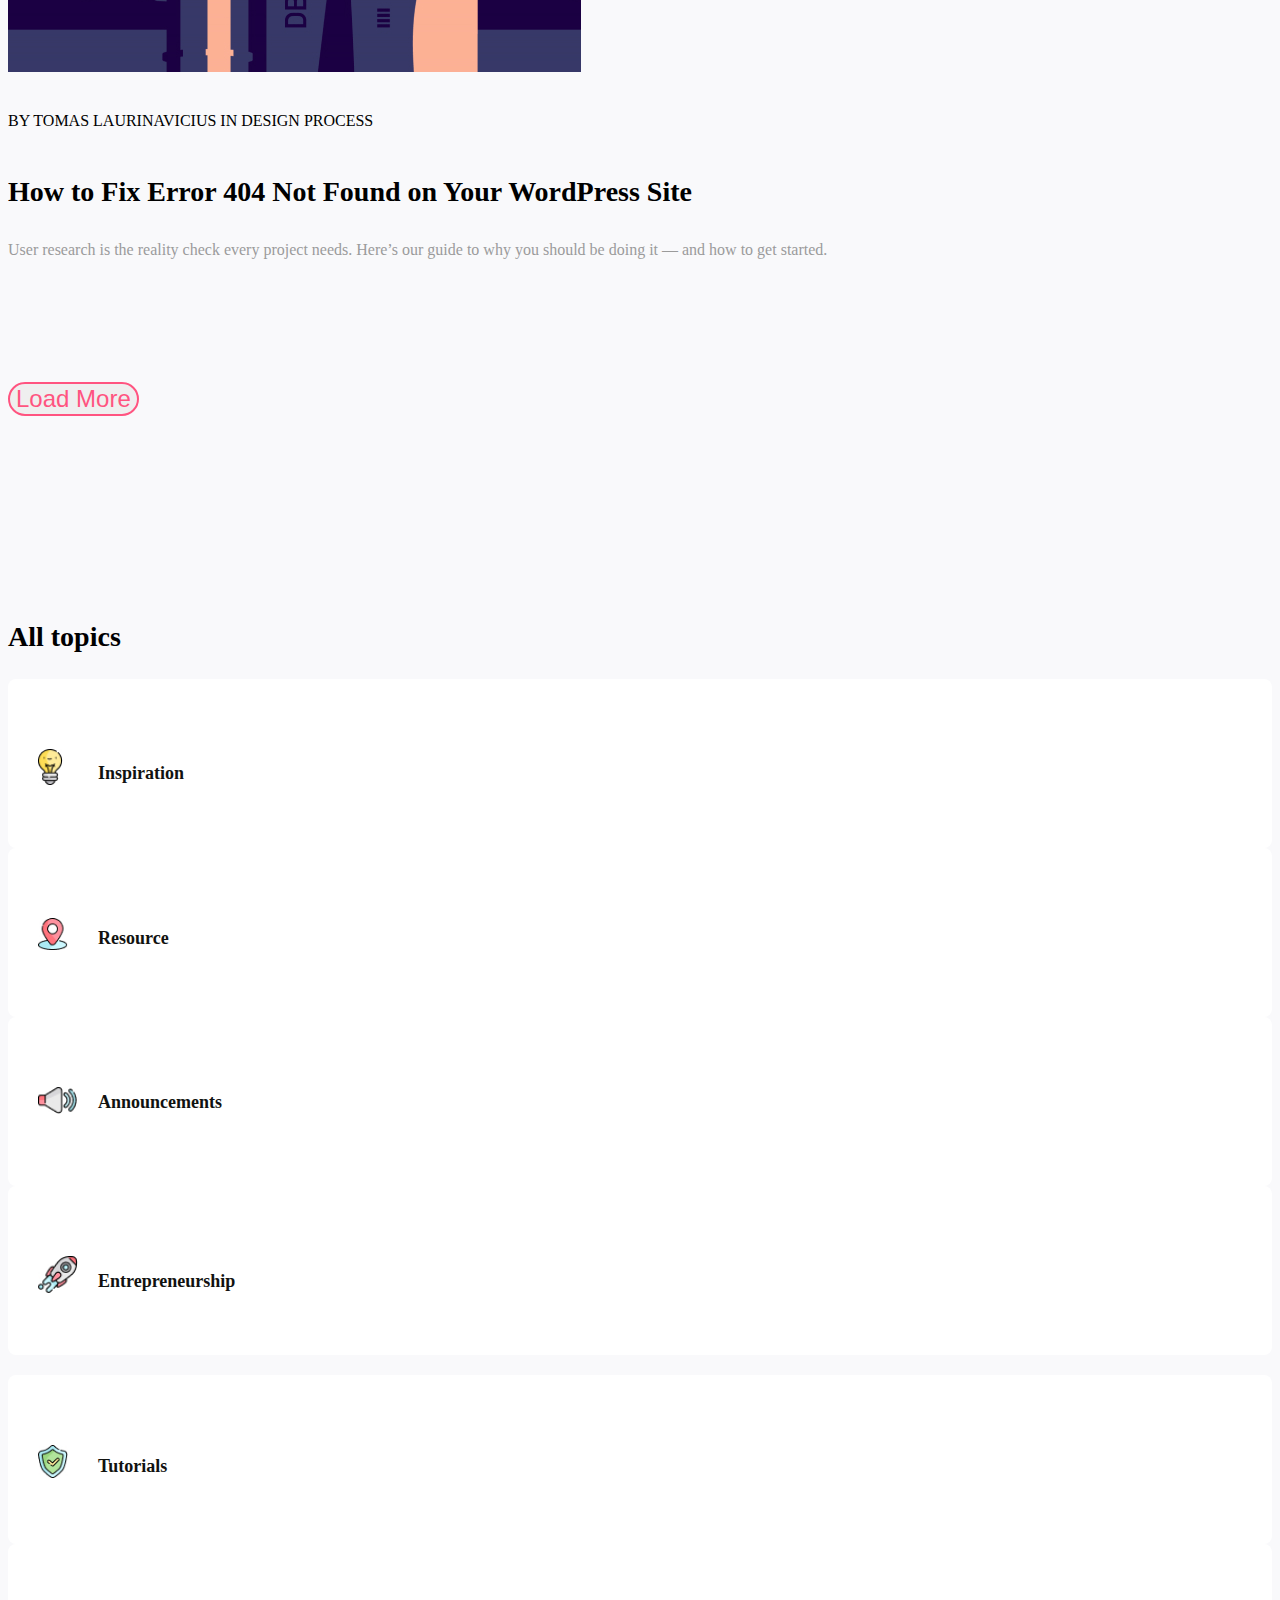
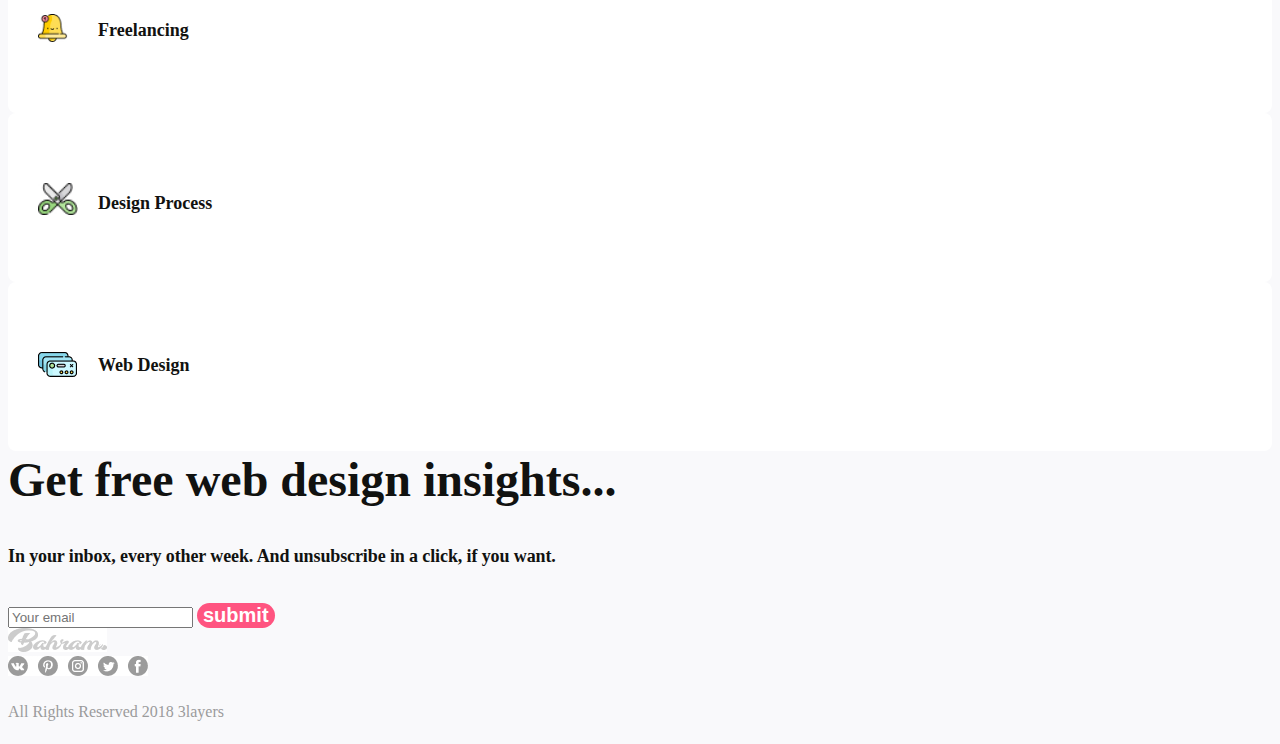
<file: news.html>
<!doctype html>
<html lang="en">


 <head>
   <meta charset="utf-8">
   <meta name="viewport" content="width=device-width, initial-scale=1.0">
   <title>News</title>
   <link href="https://cdn.jsdelivr.net/npm/bootstrap@5.2.3/dist/css/bootstrap.min.css" rel="stylesheet"
   integrity="sha384-rbsA2VBKQhggwzxH7pPCaAqO46MgnOM80zW1RWuH61DGLwZJEdK2Kadq2F9CUG65" crossorigin="anonymous">
   <link rel="stylesheet" href="https://cdn.jsdelivr.net/npm/bootstrap-icons@1.11.1/font/bootstrap-icons.css">
   <link rel="stylesheet" href="css/style.css"> <link rel="stylesheet" href="https://cdn.jsdelivr.net/npm/bootstrap-icons@1.11.1/font/bootstrap-icons.css">
 </head>




 <body class="fons-pagina">
  <section class="container-fluid">
  <section class="row textfons2">
      <div class="col-sm-9">
          <nav class="navbar navbar-expand-lg navbar-light bg-light">
              <div class="container-fluid">
               <a class="navbar-brand" href="#"><img src="assets/image/logo.jpg" alt=""></a>
               <button class="navbar-toggler" type="button" data-bs-toggle="collapse"
                          data-bs-target="#navbarSupportedContent" aria-controls="navbarSupportedContent"
                          aria-expanded="false" aria-label="Toggle navigation">
                          <span class="navbar-toggler-icon"></span>
                      </button>
                <div class="collapse navbar-collapse" id="navbarSupportedContent">
                  <ul class= "navbar-nav me-auto mb-2 mb-lg-0">
                      <li class="nav-item">
                        <a class="nav-link active" href="index.html">Home</a>
                      </li>
                      <li class="nav-item">
                        <a class="nav-link active" href="news.html"><button class="btn btn-pink new-boto">New</button></a>
                      </li>
                      <li class="nav-item">
                        <a class="nav-link active" href="single.html">Reading list</a>
                      </li>
                      <li class="nav-item">
                        <a class="nav-link active" href="contact.html">Contact</a>
                      </li>
                      <li class="nav-item">
                        <a class="nav-link active" href="#">Link</a>
                      </li>
                      <li class="nav-item">
                        <a class="nav-link active" href="#">Subscribe</a>
                    </li>
                  </ul>
                </div>
              </div>
            </nav>
      </div>
            <div class="col-sm-3 text-end">
                <i class="bi bi-search"></i>
            </div>
    </section>


        <section>
          <div>
              <h1 class="text1-2 mt-5">New</h1>
          </div>
          <div>
              <p class="text1-3-3 mt-4 textfons2">Our latest web design tips, tricks, insights, and resources, hot off the presses.</p>
          </div>
        </section>


       
            <section class="row mt-4">
              <div class="col-sm-6">
                <img class="img-fluid w-100 mt-4" src="assets/image/pag2-foto1.jpg" alt="">
                <h3 class="pag3-text2">BY   TOMAS LAURINAVICIUS   IN   DESIGN PROCESS</h3>
                <h1 class="text1-2">Website Downtime: Applicable Tips on How to Prevent It</h1>
                  <p class="text1-3">User research is the reality check every project needs. Here’s our guide to why you should be doing it — and how to get started.</p>
              </div>
              <div class="col-sm-6">
                <img class="img-fluid w-100 mt-4" src="assets/image/pag2-foto2.jpg" alt="">
                <h3 class="pag3-text2">BY   TOMAS LAURINAVICIUS   IN   DESIGN PROCESS</h3>
                <h1 class="text1-2">How to Fix Error 404 Not Found on Your WordPress Site</h1>
                  <p class="text1-3">User research is the reality check every project needs. Here’s our guide to why you should be doing it — and how to get started.</p>
              </div>
            </section>


            <section class="row mt-4">
              <div class="col-sm-6">
                <img class="img-fluid w-100 mt-4" src="assets/image/pag2-foto3.jpg" alt="">
                <h3 class="pag3-text2">BY   TOMAS LAURINAVICIUS   IN   DESIGN PROCESS</h3>
                <h1 class="text1-2">Website Downtime: Applicable Tips on How to Prevent It</h1>
                  <p class="text1-3">User research is the reality check every project needs. Here’s our guide to why you should be doing it — and how to get started.</p>
              </div>
              <div class="col-sm-6">
                <img class="img-fluid w-100 mt-4" src="assets/image/pag2-foto4.jpg" alt="">
                <h3 class="pag3-text2">BY   TOMAS LAURINAVICIUS   IN   DESIGN PROCESS</h3>
                <h1 class="text1-2">How to Fix Error 404 Not Found on Your WordPress Site</h1>
                  <p class="text1-3">User research is the reality check every project needs. Here’s our guide to why you should be doing it — and how to get started.</p>
              </div>
            </section>


            <section class="row mt-4">
              <div class="col-sm-6">
                <img class="img-fluid w-100 mt-4" src="assets/image/pag2-foto5.jpg" alt="">
                <h3 class="pag3-text2">BY   TOMAS LAURINAVICIUS   IN   DESIGN PROCESS</h3>
                <h1 class="text1-2">Website Downtime: Applicable Tips on How to Prevent It</h1>
                  <p class="text1-3">User research is the reality check every project needs. Here’s our guide to why you should be doing it — and how to get started.</p>
              </div>
              <div class="col-sm-6">
                <img class="img-fluid w-100 mt-4" src="assets/image/pag2-foto6.jpg" alt="">
                <h3 class="pag3-text2">BY   TOMAS LAURINAVICIUS   IN   DESIGN PROCESS</h3>
                <h1 class="text1-2">How to Fix Error 404 Not Found on Your WordPress Site</h1>
                  <p class="text1-3">User research is the reality check every project needs. Here’s our guide to why you should be doing it — and how to get started.</p>
              </div>
            </section>


            <section class="row mt-4">
              <div class="col-sm-6">
                <img class="img-fluid w-100 mt-4" src="assets/image/pag2-foto7.jpg" alt="">
                <h3 class="pag3-text2">BY   TOMAS LAURINAVICIUS   IN   DESIGN PROCESS</h3>
                <h1 class="text1-2">Website Downtime: Applicable Tips on How to Prevent It</h1>
                  <p class="text1-3">User research is the reality check every project needs. Here’s our guide to why you should be doing it — and how to get started.</p>
              </div>
              <div class="col-sm-6">
                <img class="img-fluid w-100 mt-4" src="assets/image/pag2-foto8.jpg" alt="">
                <h3 class="pag3-text2">BY   TOMAS LAURINAVICIUS   IN   DESIGN PROCESS</h3>
                <h1 class="text1-2">How to Fix Error 404 Not Found on Your WordPress Site</h1>
                  <p class="text1-3">User research is the reality check every project needs. Here’s our guide to why you should be doing it — and how to get started.</p>
              </div>
            </section>


            <section class="row mt-4">
              <div class="col-sm-6">
                <img class="img-fluid w-100 mt-4" src="assets/image/pag2-foto9.jpg" alt="">
                <h3 class="pag3-text2">BY   TOMAS LAURINAVICIUS   IN   DESIGN PROCESS</h3>
                <h1 class="text1-2">Website Downtime: Applicable Tips on How to Prevent It</h1>
                  <p class="text1-3">User research is the reality check every project needs. Here’s our guide to why you should be doing it — and how to get started.</p>
              </div>
              <div class="col-sm-6">
                <img class="img-fluid w-100 mt-4" src="assets/image/pag2-foto10.jpg" alt="">
                <h3 class="pag3-text2">BY   TOMAS LAURINAVICIUS   IN   DESIGN PROCESS</h3>
                <h1 class="text1-2">How to Fix Error 404 Not Found on Your WordPress Site</h1>
                  <p class="text1-3">User research is the reality check every project needs. Here’s our guide to why you should be doing it — and how to get started.</p>
              </div>
            </section>


            <section class="row mt-4">
              <div class="col-sm-6">
                <img class="img-fluid w-100 mt-4" src="assets/image/pag2-foto11.jpg" alt="">
                <h3 class="pag3-text2">BY   TOMAS LAURINAVICIUS   IN   DESIGN PROCESS</h3>
                <h1 class="text1-2">Website Downtime: Applicable Tips on How to Prevent It</h1>
                  <p class="text1-3">User research is the reality check every project needs. Here’s our guide to why you should be doing it — and how to get started.</p>
              </div>
              <div class="col-sm-6">
                <img class="img-fluid w-100 mt-4" src="assets/image/pag2-foto12.jpg" alt="">
                <h3 class="pag3-text2">BY   TOMAS LAURINAVICIUS   IN   DESIGN PROCESS</h3>
                <h1 class="text1-2">How to Fix Error 404 Not Found on Your WordPress Site</h1>
                  <p class="text1-3">User research is the reality check every project needs. Here’s our guide to why you should be doing it — and how to get started.</p>
              </div>
            </section>


            <section class="row mt-4">
              <div class="col-sm-6">
                <img class="img-fluid w-100 mt-4" src="assets/image/pag2-foto13.jpg" alt="">
                <h3 class="pag3-text2">BY   TOMAS LAURINAVICIUS   IN   DESIGN PROCESS</h3>
                <h1 class="text1-2">Website Downtime: Applicable Tips on How to Prevent It</h1>
                  <p class="text1-3">User research is the reality check every project needs. Here’s our guide to why you should be doing it — and how to get started.</p>
              </div>
              <div class="col-sm-6">
                <img class="img-fluid w-100 mt-4" src="assets/image/pag2-foto14.jpg" alt="">
                <h3 class="pag3-text2">BY   TOMAS LAURINAVICIUS   IN   DESIGN PROCESS</h3>
                <h1 class="text1-2">How to Fix Error 404 Not Found on Your WordPress Site</h1>
                  <p class="text1-3">User research is the reality check every project needs. Here’s our guide to why you should be doing it — and how to get started.</p>
              </div>
            </section>


            <div class="boton-pag2 text-center mt-5">
              <button class="btn btn-outline-pink" href="#">Load More</button>
          </div>


            <section class="pag2-casillas row mt-5">
                <div class="col-sm-12">
                    <h1 class="text1-2">All topics</h1>
                </div>
         
                    <div class="col-sm-3">
                      <div class="rectangle">
                        <img class="bombeta-icone" src="assets/image/icones/bombeta-icone.jpg" alt="">
                        <p class="text-icones">Inspiration</p>
                      </div>
                    </div>
                    <div class="col-sm-3">
                      <div class="rectangle">
                        <img class="gps-icone" src="assets/image/icones/gps-icone.jpg">
                        <p class="text-icones">Resource</p>
                      </div>
                    </div>
                    <div class="col-sm-3">
                      <div class="rectangle">
                        <img class="so-icone" src="assets/image/icones/so-icone.jpg">
                        <p class="text-icones">Announcements</p>
                      </div>
                    </div>
                    <div class="col-sm-3">
                      <div class="rectangle">
                        <img class="so-icone" src="assets/image/icones/cohet-icone.jpg">
                        <p class="text-icones">Entrepreneurship</p>
                      </div>
                    </div>
                  </div>
                  <div style="height: 20px;"></div>
                    <div class="col-md-3">
                      <div class="rectangle">
                        <img class="gps-icone" src="assets/image/icones/tutorial-icone.jpg">
                        <p class="text-icones">Tutorials</p>
                      </div>
                    </div>
                    <div class="col-md-3">
                      <div class="rectangle">
                        <img class="gps-icone" src="assets/image/icones/campana-icone.jpg">
                        <p class="text-icones">Freelancing</p>  
                    </div>
                    </div>
                    <div class="col-md-3">
                      <div class="rectangle">
                        <img class="so-icone" src="assets/image/icones/tisores-icone.jpg">
                        <p class="text-icones">Design Process</p>                      
                    </div>
                    </div>
                    <div class="col-md-3">
                      <div class="rectangle">
                        <img class="so-icone" src="assets/image/icones/web-icone.jpg">
                        <p class="text-icones">Web Design</p>                      
                    </div>
                    </div>
            </section>



           <section class="row mt-5">
            <div class="col-sm-12">
              <div class="row">
                <div class="col-sm-3"></div>
                  <div class="col-sm-6 titol-form-pag2">Get free web design insights...
                    <div class="col-sm-12"><p class="text-form2">In your inbox, every other week. And unsubscribe in a click, if you want.</p>
                    </div>
                  </div>
                <div class="col-sm-3"></div>
                </div>
          </section>
          <section class="mt-4">
            <div class="col-sm-12">
              <div class="row">
                <form action="news.html" method="get">
                  <div class="row">
                    <div class="col-sm-3"></div>
                    <div class="col-sm-6 pb-2 text-center">
                        <label for="correo"></label>
                          <input type="email" class="noborder" placeholder="Your email" required/>
                          <input class="boto-rosa lletra-blanca" type="submit" value="submit">
                    </div>
                      <div class="col-sm-3"></div>
                  </div>
                </form>
              </div>
            </div>
        </section>




        <section>
         <div class="row mt-5">
           <div class="col-sm-4">
             <img src="assets/image/logo_gris.jpg" alt="">
           </div>
           <div class="col-sm-4">
             <img class="mx-auto d-block" src="assets/image/social_home.jpg" alt="">
           </div>
           <div class="col-sm-4">
             <p class="text1-3 text-end">All Rights Reserved 2018 3layers</p>
           </div>
         </div>
       </section>










 </section>




</body>
</html>
</file>
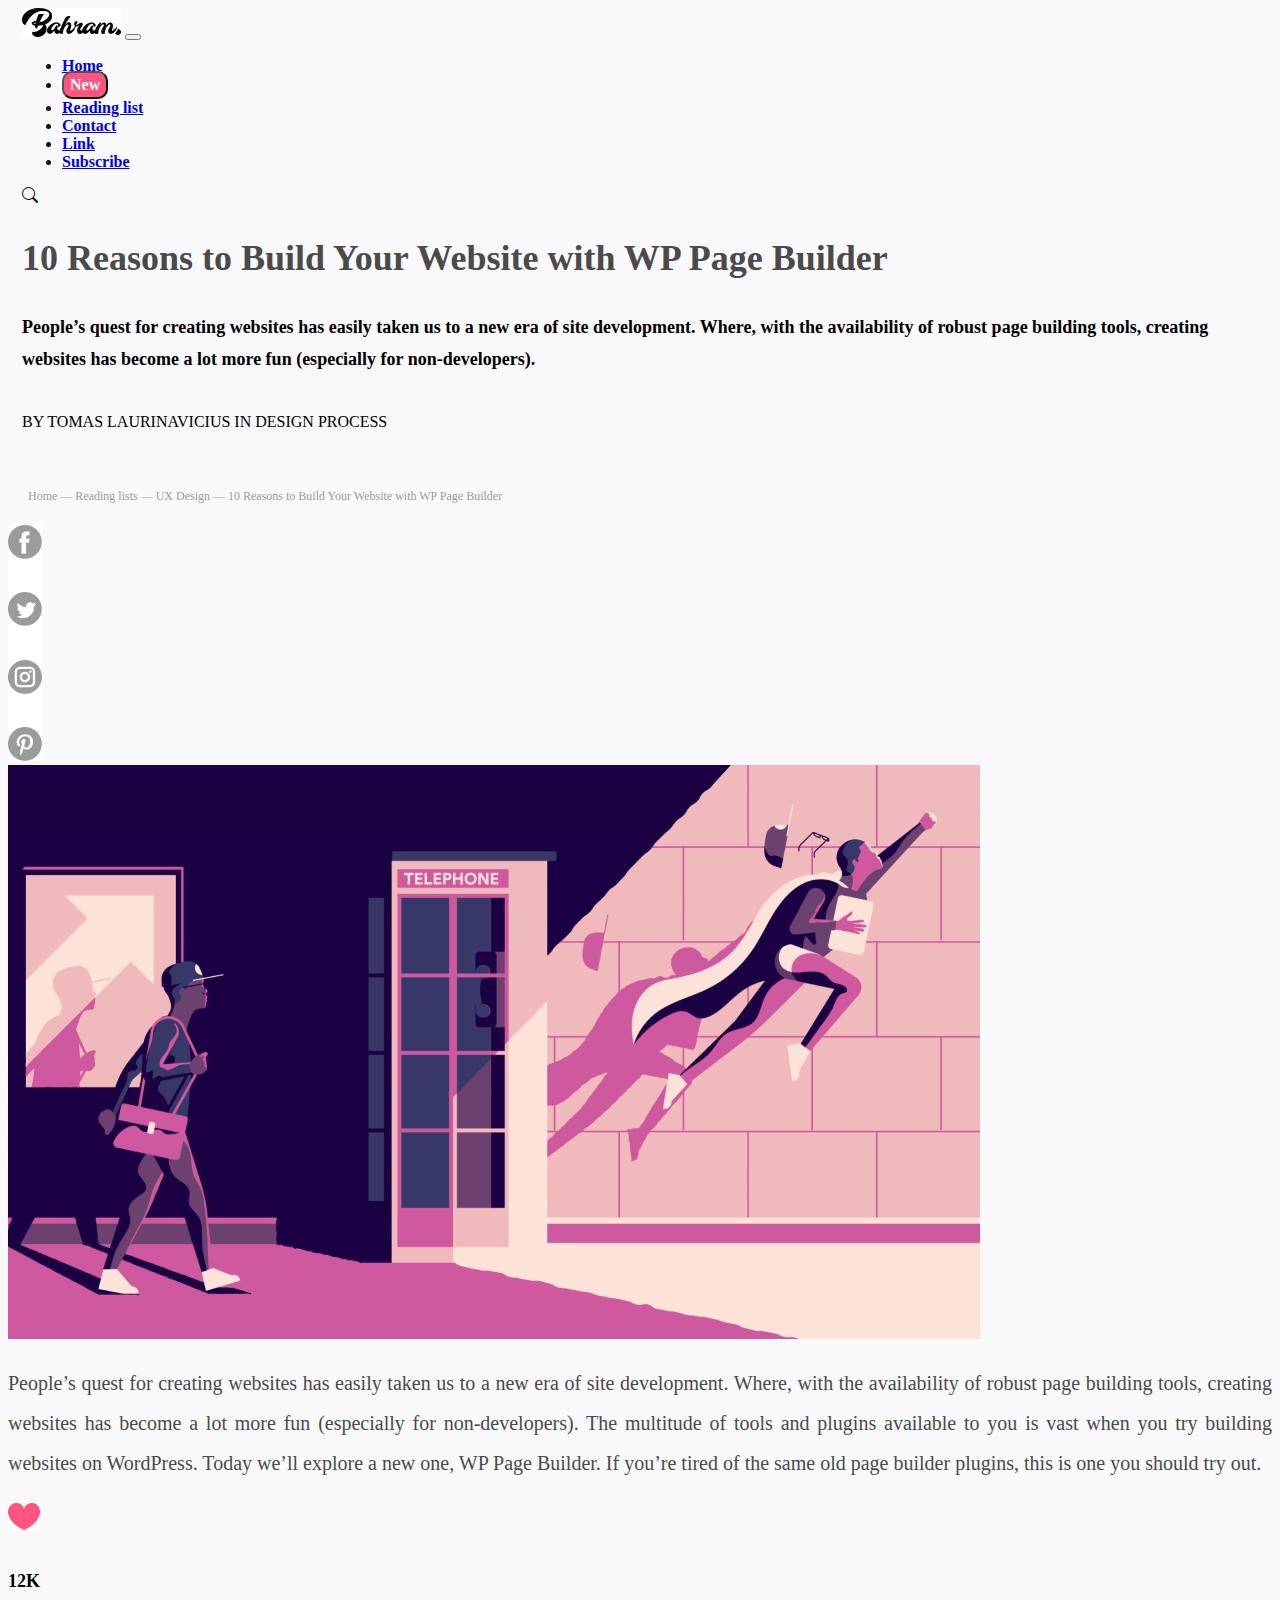
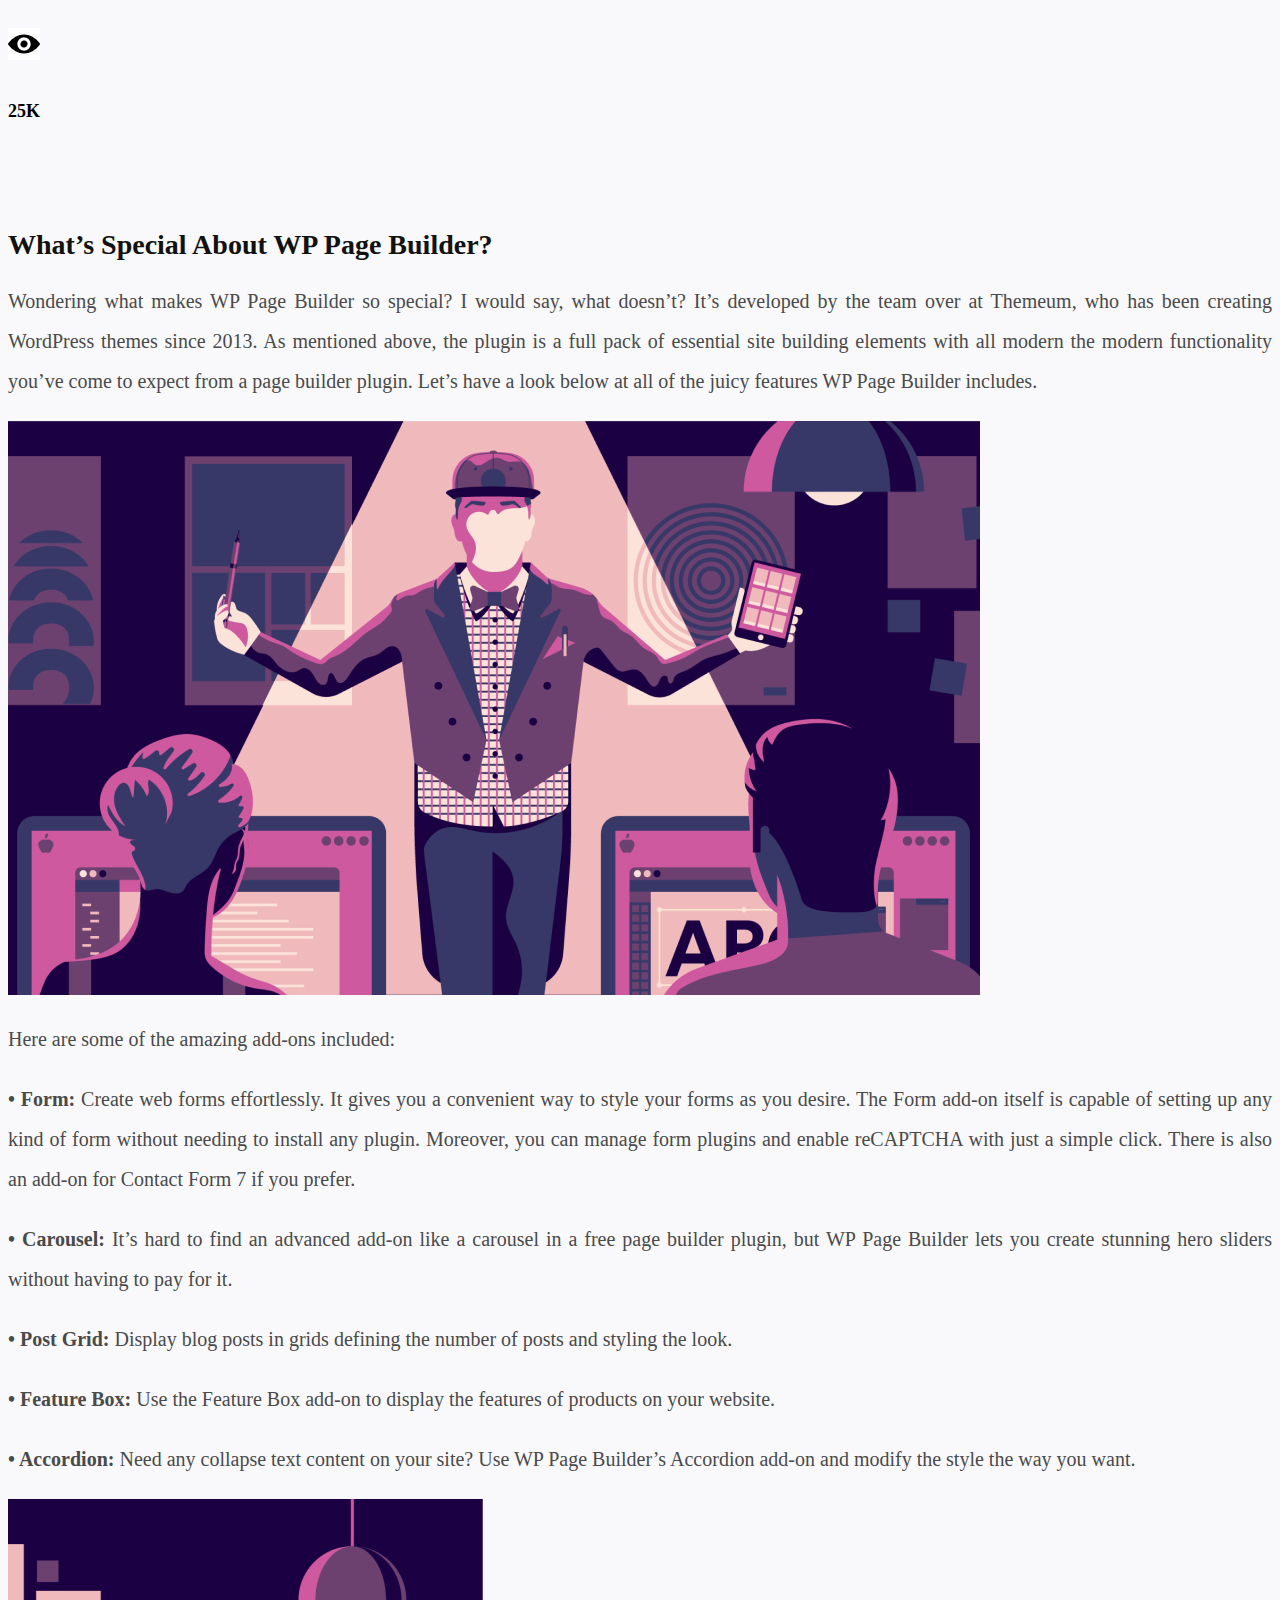
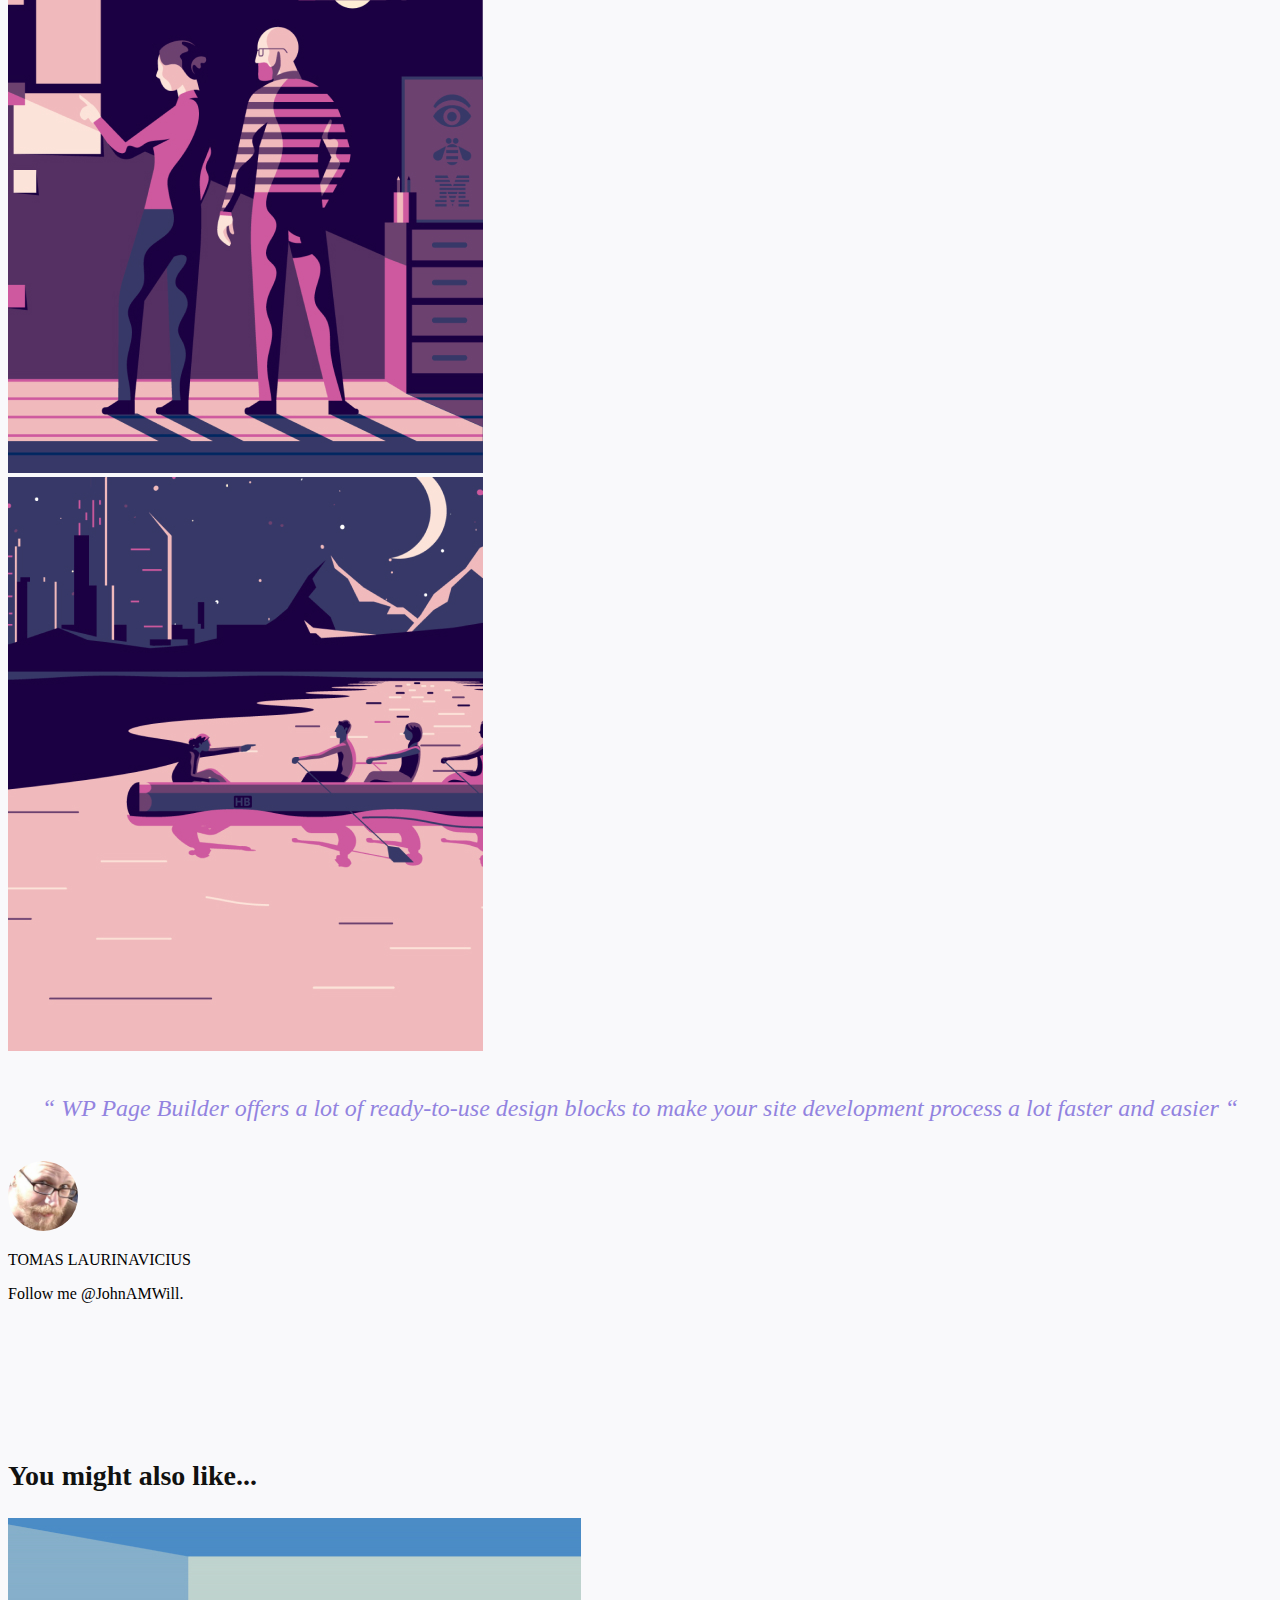
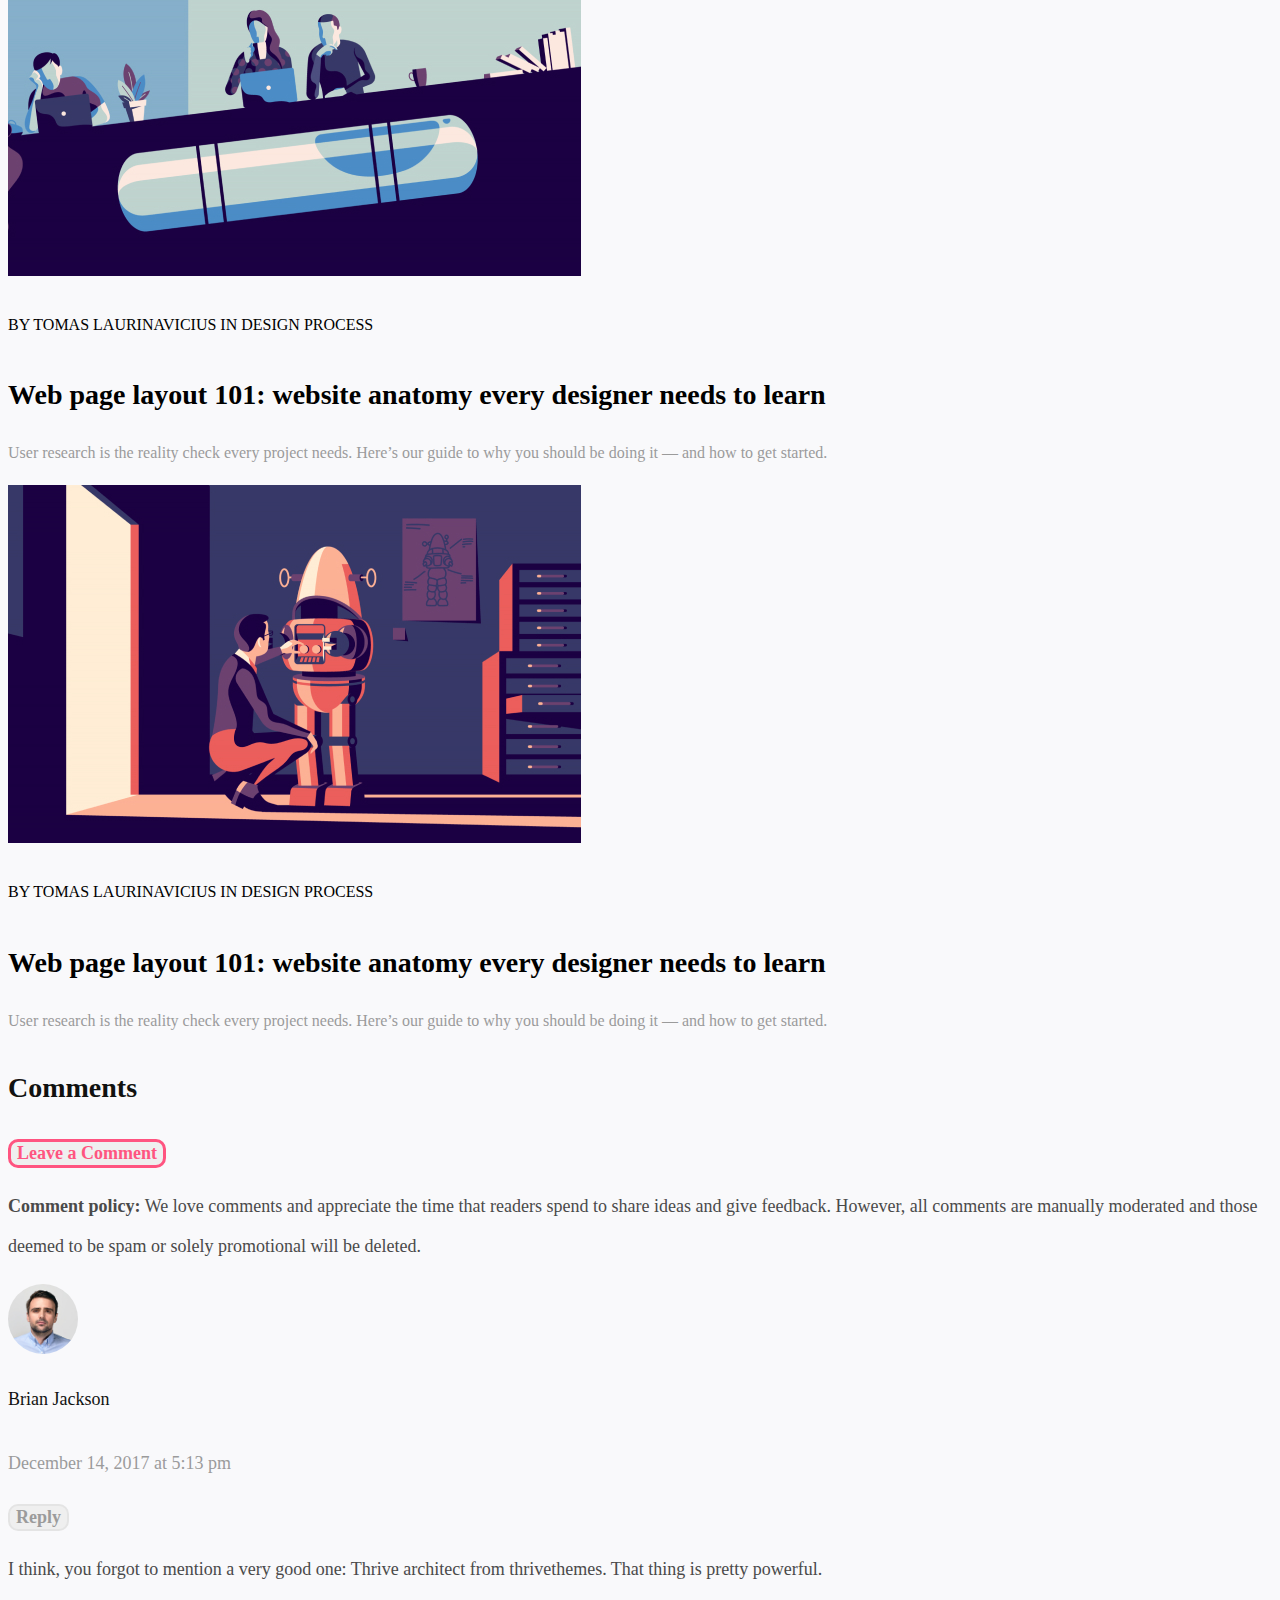
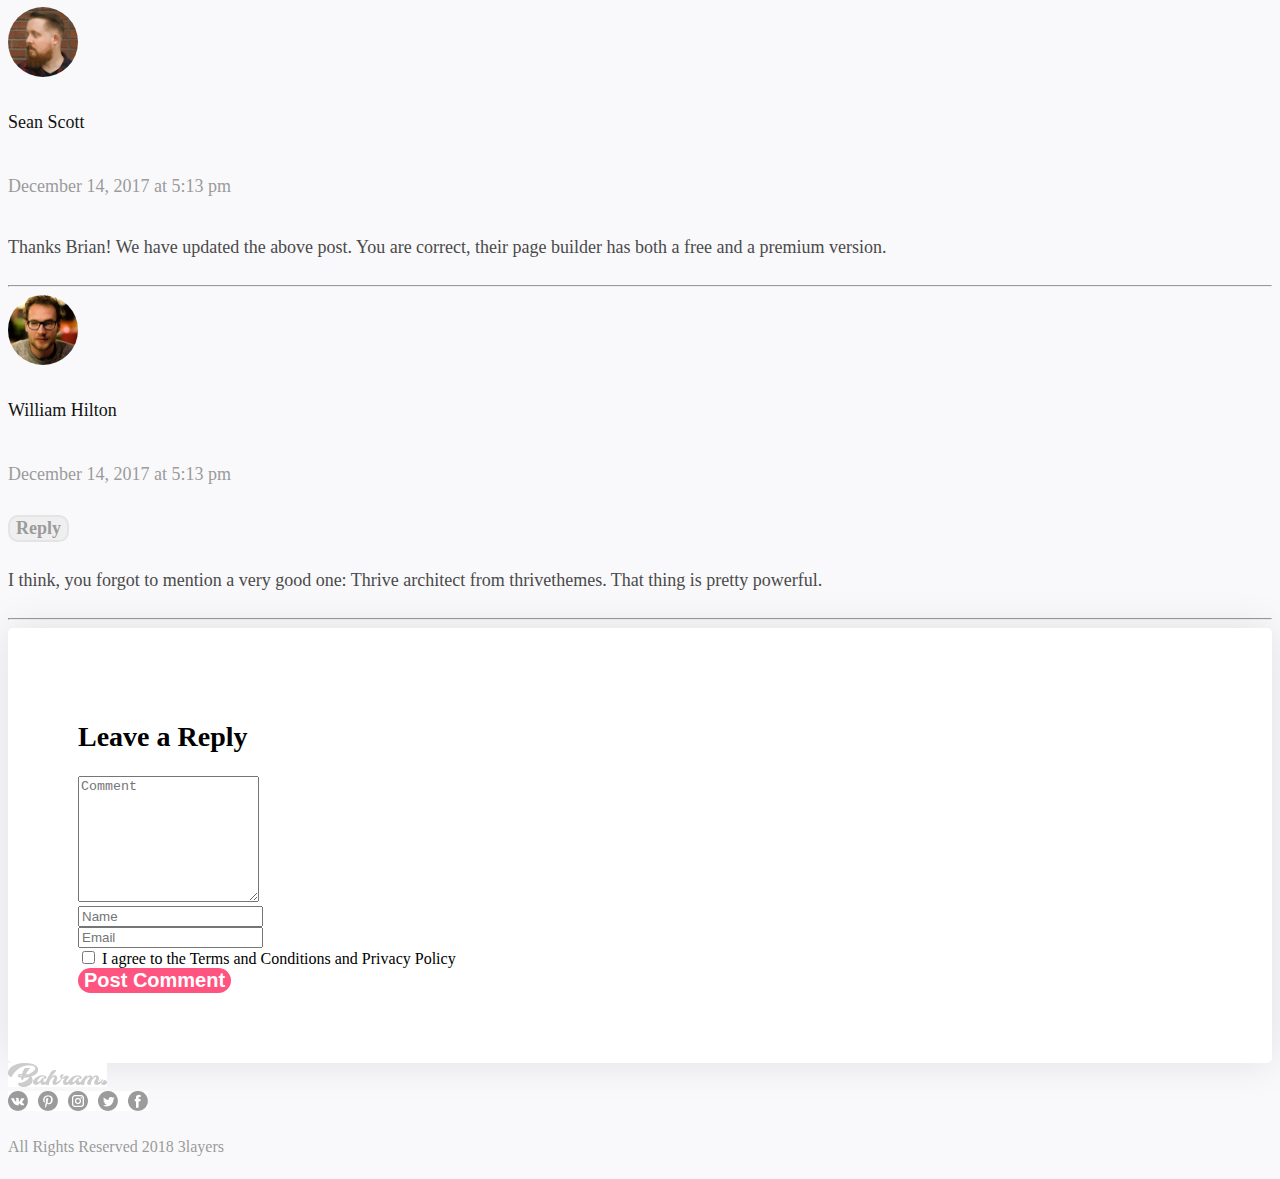
<file: single.html>
<!doctype html>
<html lang="en">
 <head>
   <meta charset="utf-8">
   <meta name="viewport" content="width=device-width, initial-scale=1.0">
   <title>Noticia</title>
   <link href="https://cdn.jsdelivr.net/npm/bootstrap@5.2.3/dist/css/bootstrap.min.css" rel="stylesheet"
   integrity="sha384-rbsA2VBKQhggwzxH7pPCaAqO46MgnOM80zW1RWuH61DGLwZJEdK2Kadq2F9CUG65" crossorigin="anonymous">
   <link rel="stylesheet" href="https://cdn.jsdelivr.net/npm/bootstrap-icons@1.11.1/font/bootstrap-icons.css">
   <link rel="stylesheet" href="css/style.css"> <link rel="stylesheet" href="https://cdn.jsdelivr.net/npm/bootstrap-icons@1.11.1/font/bootstrap-icons.css">
 </head>


 <body class="fons-pagina">
  <section class="container-fluid">
  <section class="row textfons2">
      <div class="col-sm-9">
          <nav class="navbar navbar-expand-lg navbar-light bg-light">
              <div class="container-fluid">
               <a class="navbar-brand" href="#"><img src="assets/image/logo.jpg" alt=""></a>
               <button class="navbar-toggler" type="button" data-bs-toggle="collapse"
                          data-bs-target="#navbarSupportedContent" aria-controls="navbarSupportedContent"
                          aria-expanded="false" aria-label="Toggle navigation">
                          <span class="navbar-toggler-icon"></span>
                      </button>
                <div class="collapse navbar-collapse" id="navbarSupportedContent">
                  <ul class= "navbar-nav me-auto mb-2 mb-lg-0">
                      <li class="nav-item">
                        <a class="nav-link active" href="index.html">Home</a>
                      </li>
                      <li class="nav-item">
                        <a class="nav-link active" href="news.html"><button class="btn btn-pink new-boto">New</button></a>
                      </li>
                      <li class="nav-item">
                        <a class="nav-link active" href="single.html">Reading list</a>
                      </li>
                      <li class="nav-item">
                        <a class="nav-link active" href="contact.html">Contact</a>
                      </li>
                      <li class="nav-item">
                        <a class="nav-link active" href="#">Link</a>
                      </li>
                      <li class="nav-item">
                        <a class="nav-link active" href="#">Subscribe</a>
                    </li>
                  </ul>
                </div>
              </div>
            </nav>
      </div>


       <div class="col-sm-3 text-end">
           <i class="bi bi-search"></i>
         </div>
   
               <h1 class="text-noticia-1 mt-5">10 Reasons to Build Your Website with WP Page Builder</h1>
               <p class="text-noticia-2 mt-4">People’s quest for creating websites has easily taken us to a new era of site development. Where, with the availability of robust page building tools, creating websites has become a lot more fun (especially for non-developers).</p>
               <h3 class="pag3-text2 mt-5 ">BY   TOMAS LAURINAVICIUS   IN   DESIGN PROCESS</h3>
           </section>


           <div class="row mt-5 text-gris-pag3">Home  —  Reading lists  —  UX Design  —  10 Reasons to Build Your Website with WP Page Builder</div>


           <section class="row mt-4">
            <div class="col-sm-1">
              <img class="pag3-icones" src="assets/image/icones/pag3-iconos.jpg" alt="">
            </div>
            <div class="col-sm-10 text-center">
              <img class="img-fluid w-100" src="assets/image/pag3-1.jpg" alt="">
                <p class="paragraf-pag3 mt-5">People’s quest for creating websites has easily taken us to a new era of site development. Where, with the availability of robust page building tools, creating websites has become a lot more fun (especially for non-developers). The multitude of tools and plugins available to you is vast when you try building websites on WordPress. Today we’ll explore a new one, WP Page Builder. If you’re tired of the same old page builder plugins, this is one you should try out.</p>
            </div>
            <div class="col-sm-1 text-center">
              <img src="assets/image/icones/corazon-pag3.jpg" alt="">
              <p class="likes-pag3">12K</p>
              <img src="assets/image/icones/ojo-pag3.jpg" alt="">
              <p class="likes-pag3">25K</p>
            </div>


            <div class="col-sm-1"></div>
            <div class="col-sm-10">
              <h1 class="h1-pag3">What’s Special About WP Page Builder?</h1>
              <p class="paragraf-pag3 mt-3">Wondering what makes WP Page Builder so special? I would say, what doesn’t? It’s developed by the team over at Themeum, who has been creating WordPress themes since 2013. As mentioned above, the plugin is a full pack of essential site building elements with all modern the modern functionality you’ve come to expect from a page builder plugin. Let’s have a look below at all of the juicy features WP Page Builder includes.</p>
              <img class="img-fluid w-100 mt-4" src="assets/image/pag3-2.jpg" alt="">
            </div>
            <div class="col-sm-1"></div>
           
            <div class="col-sm-1"></div>
            <div class="col-sm-10 mt-5">
              <p class="paragraf-pag3">Here are some of the amazing add-ons included:</p>
              <p class="paragraf-pag3"> <b>•  Form:</b> Create web forms effortlessly. It gives you a convenient way to style your forms as you desire. The Form add-on itself is capable of setting up any kind of form without needing to install any plugin. Moreover, you can manage form plugins and enable reCAPTCHA with just a simple click. There is also an add-on for Contact Form 7 if you prefer.</p>
              <p class="paragraf-pag3"> <b>•  Carousel:</b> It’s hard to find an advanced add-on like a carousel in a free page builder plugin, but WP Page Builder lets you create stunning hero sliders without having to pay for it.</p>
              <p class="paragraf-pag3"> <b>•  Post Grid:</b> Display blog posts in grids defining the number of posts and styling the look.</p>
              <p class="paragraf-pag3"> <b>•  Feature Box:</b> Use the Feature Box add-on to display the features of products on your website.</p>
              <p class="paragraf-pag3"> <b>•  Accordion:</b> Need any collapse text content on your site? Use WP Page Builder’s Accordion add-on and modify the style the way you want.</p>
            </div>
            <div class="col-sm-1"></div>


            <div class="col-sm-1"></div>
            <div class="col-sm-5">
              <img class="img-fluid w-100 mt-4" src="assets/image/pag3-3.jpg" alt="">
            </div>
            <div class="col-sm-5">
              <img class="img-fluid w-100 mt-4" src="assets/image/pag3-4.jpg" alt="">
            </div>
            <div class="col-sm-1"></div>


            <div class="col-sm-2"></div>
            <div class="col-sm-8">
              <p class="text-lila-pag3 mt-4">“ WP Page Builder offers a lot of ready-to-use design blocks to make your site development process a lot faster and easier “</p>
              <div class="row mt-3">
              <div class="col-sm-4"></div>
              <div class="col-sm-4 text-center">
              <img class="circulo-señor" src="assets/image/pag3-señor.jpg" alt="">
              <p>TOMAS LAURINAVICIUS</p>
              <p>Follow me @JohnAMWill.</p>
            </div>
            <div class="col-sm-4"></div>
            </div>
          </div>
            <div class="col-sm-2"></div>


                 
            <h1 class="titol2-pag3">You might also like...</h1>
            <div class="col-sm-6">
              <img class="img-fluid w-100 mt-4" src="assets/image/pag3-5.jpg" alt="">
              <h3 class="pag3-text2">BY   TOMAS LAURINAVICIUS   IN   DESIGN PROCESS</h3>
              <h1 class="text1-2">Web page layout 101: website anatomy every designer needs to learn</h1>
              <p class="text1-3">User research is the reality check every project needs. Here’s our guide to why you should be doing it — and how to get started.</p>
            </div>
            <div class="col-sm-6">
              <img class="img-fluid w-100 mt-4" src="assets/image/pag3-6.jpg" alt="">
                <h3 class="pag3-text2">BY   TOMAS LAURINAVICIUS   IN   DESIGN PROCESS</h3>
                <h1 class="text1-2">Web page layout 101: website anatomy every designer needs to learn</h1>
                <p class="text1-3">User research is the reality check every project needs. Here’s our guide to why you should be doing it — and how to get started.</p>
            </div>
        </section>






          <section class="row mt-5">
              <div class="col-sm-3"></div>
              <div class="col-sm-6">
                <div class="row mt-5">
                  <div class="col-sm-8">
                <h3 class="titol3-pag3">Comments</h3>
              </div>
              <div class="col-sm-4 text-end">
                <button class="btn btn-outline-pink-3" href="#">Leave a Comment</button>
              </div>
                <p class="paragraf-comment"><b>Comment policy:</b> We love comments and appreciate the time that readers spend to share ideas and give feedback. However, all comments are manually moderated and those deemed to be spam or solely promotional will be deleted.</p>
              </div>
              <div class="row mt-5">
                <div class="col-sm-2">
                  <img class="circulo-señor" src="assets/image/pag3-señor2.jpg" alt="">
                </div>
                <div class="col-sm-3">
                  <p class="noms-persones-pag3">Brian Jackson</p>
                </div>
                <div class="col-sm-5">
                  <p class="december-pag3">December 14, 2017 at 5:13 pm</p>
                </div>
                <div class="col-sm-2 text-end">
                  <button class="btn btn-outline-grey" href="#">Reply</button>
                </div>
         
                  <div class="col-sm-2"></div>
                  <div class="col-sm-10">
                    <p class="paragraf-comment">I think, you forgot to mention a very good one:
                    Thrive architect from thrivethemes. That thing is pretty powerful.</p>
                  </div>


                  <div class="col-sm-2"></div>
                  <div class="col-sm-2">
                    <img class="circulo-señor" src="assets/image/pag3-señor3.jpg" alt="">
                  </div>
                  <div class="col-sm-3">
                    <p class="noms-persones-pag3">Sean Scott</p>
                  </div>
                  <div class="col-sm-5">
                    <p class="december-pag3">December 14, 2017 at 5:13 pm</p>
                  </div>
                  <div class="col-sm-4"></div>
                  <div class="col-sm-8">
                    <p class="paragraf-comment">Thanks Brian! We have updated the above post. You are correct, their page builder has both a free and a premium version.</p>
                  </div>
                  <hr class="mt-5">
                  <div class="col-sm-2">
                    <img class="circulo-señor" src="assets/image/pag3-señor4.jpg" alt="">
                  </div>
                  <div class="col-sm-3">
                    <p class="noms-persones-pag3">William Hilton</p>
                  </div>
                  <div class="col-sm-5">
                    <p class="december-pag3">December 14, 2017 at 5:13 pm</p>
                  </div>
                  <div class="col-sm-2 text-end">
                    <button class="btn btn-outline-grey" href="#">Reply</button>
                  </div>
           
                    <div class="col-sm-2"></div>
                    <div class="col-sm-10">
                      <p class="paragraf-comment">I think, you forgot to mention a very good one:
                      Thrive architect from thrivethemes. That thing is pretty powerful.</p>
                    </div>
                    <hr class="mt-5">
                </div>
              </div>
          </section>




          <div class="row mt-5">
            <div class="col-sm-6 offset-lg-3">
              <form class="pag3-form">
                <h2 class="titol-forms mb-4">Leave a Reply</h2>
                <div class="mb-3">
                  <textarea class="form-control form-control-wide" rows="8" placeholder="Comment"></textarea>
                </div>
                <div class="mb-3">
                  <input type="text" class="form-control form-control-wide" placeholder="Name">
                </div>
                <div class="mb-3">
                  <input type="email" class="form-control form-control-wide" placeholder="Email">
                </div>
                <div class="mb-3">
                  <input type="checkbox" class="form-check-input">
                  <label class="form-check-label">I agree to the Terms and Conditions and Privacy Policy</label>
                </div>
                <button type="submit" class="boto-rosa lletra-blanca">Post Comment</button>
              </form>
            </div>
          </div>
         


          <section>
            <div class="row mt-5">
              <div class="col-sm-4">
                <img src="assets/image/logo_gris.jpg" alt="">
              </div>
              <div class="col-sm-4">
                <img class="mx-auto d-block" src="assets/image/social_home.jpg" alt="">
              </div>
              <div class="col-sm-4">
                <p class="text1-3 text-end">All Rights Reserved 2018 3layers</p>
              </div>
            </div>
          </section>


  </section>






</body>
</html>
</file>
<file: css/style.css>
.fons-pagina{
    background: #F9F9FB;
 }
 .background1{
    background-image: url('../assets/image/fons1.jpg');
    background-repeat: no-repeat;
    background-size: cover;
    height: 460px;
 }
 .my-1{
    width: 400px;
    margin-left: 50px;
 }
 .bi-fletxa {
    font-size: 40px;
 }
 .logo{
    margin-right: 50px;
 }
 .images-5{
    border-radius: 15px;
 }
 .text1-1{
    font-family: Open Sans;
    font-size: 16px;
    line-height: 58px;
    margin-left: 30px;
    text-align: left;
 }
 .text1-2{
    font-family: Open Sans;
    font-size: 28px;
    font-weight: 600;
    line-height: 46px;
    text-align: left;
 }
 .text1-2-2{
    font-family: Open Sans;
    font-size: 28px;
    font-weight: 600;
    line-height: 46px;
    margin-left: 30px;
    margin-right: 50px;
    text-align: left;
 }
 .text-titol-pag3{
    color: #111210;
    font-family: Open Sans;
    font-size: 28px;
    font-weight: 600;
    line-height: 46px;
 }
 .text1-3{
    color: #9B9B9B;
    text-align: left;
    font-family: Open Sans;
    font-size: 16px;
    font-weight: 400;
    line-height: 32px;
 }
 .text-gris-pag2{
    color: #9B9B9B;
    font-family: Open Sans;
    font-size: 16px;
    font-weight: 400;
    line-height: 32px;
    padding-left: 30px;
 }
 .text1-3-3{
    font-family: Open Sans;
    font-size: 16px;
    font-weight: 400;
    line-height: 32px;
    margin-left: 30px;
 }
 .btn-pink {
    background-color: #FF5480;
    border-radius: 10px;
    height: 28px;
    margin-top: -4px;
 }
 .new-boto{
    color: #FFF;
    font-family: Open Sans;
    font-size: 16px;
    font-weight: 600;
    line-height: normal;
 }
 .boton-pag2{
    padding-top: 100px;
 }
 .pag2-casillas{
    padding-top: 180px;
 }
 .new1{
    font-family: Open Sans;
    font-size: 24px;
    font-weight: 700;
    line-height: 40px;
    margin-left: 20px;
 }
 .titols{
    font-family: Open Sans;
    font-size: 32px;
    font-weight: 700;
    line-height: 58px;
    height: 65px;
 }
 .textfons1{
    color: #9B9B9B;
    font-family: Open Sans;
    font-size: 16px;
    font-weight: 600px;
    line-height: 58px;
    padding-left: 14px;
    height: 35px;
 }
 .textfons2{
    color: #111210;
    font-family: Open Sans;
    font-size: 16px;
    font-weight: 600;
    padding-left: 14px;
    padding-right: 10px;
 }
 .textfons2-1{
    color: #FF5480;
    font-family: Open Sans;
    font-size: 16px;
    font-weight: 600;
    padding-left: 14px;
 }
 .text-noticia-1{
    color: #4A4A4A;
    font-family: Open Sans;
    font-size: 36px;
    font-weight: 700;
    line-height: 58px;
 }
 .text-noticia-2{
    color: #000;
    font-family: Open Sans;
    font-size: 18px;
    font-weight: 600;
    line-height: 32px;
 }
 .view1-all-home1{
    color: #FF5480;
    font-family: Open Sans;
    font-size: 16px;
    line-height: 58px;
 }
 .view2-all-home1{
    color: #9B9B9B;
    height: 25px;
    font-family: Open Sans;
    font-size: 16px;
    line-height: 58px;
 }
 .fons2{
    background-image: url('../assets/image/fons2.jpg');
    background-repeat: no-repeat;
    background-size: cover;
    height: 360px;
 }
 .fons3{
    background-image: url('../assets/image/fons3.jpg');
    background-repeat: no-repeat;
    background-size: cover;
    height: 360px;
 }
 .fons4{
    background-image: url('../assets/image/fons4.jpg');
    background-repeat: no-repeat;
    background-size: cover;
    height: 360px;
 }
 .rectangle4{
    border-radius: 8px;
    background: #FFF;
 }
 .fons5{
    background-image: url('../assets/image/fons5.jpg');
    background-repeat: no-repeat;
    background-size: cover;
    height: 360px;
 }
 .fons6{
    background-image: url('../assets/image/fons6.jpg');
    background-repeat: no-repeat;
    background-size: cover;
    height: 360px;
 }
 .rectangle{
    height: 169px;
    background-color: #fff;
    border-radius: 8px;
 }
 .image-container {
    margin-bottom: 35px;
 }
 .btn-outline-pink{
    color: #FF5480;
    font-size: 24px;
    font-style: normal;
    border-radius: 25px;
    border: 2px solid #FF5480;
 }
 .bombeta-icone{
    margin-top: 70px;
    margin-left: 30px;
    width: 25px;
 }
 .gps-icone{
    margin-top: 70px;
    margin-left: 30px;
    width: 30px;
 }
 .so-icone{
    margin-top: 70px;
    margin-left: 30px;
    width: 40px;
 }
 .text-icones{
    margin-left: 90px;
    margin-top: -45px;
    color: #111210;
    font-family: Open Sans;
    font-size: 18px;
    font-weight: 600;
    line-height: 58px;
 }
 .pag3-icones{
 height: 236px;
 }
 .paragraf-pag3{
    color: #4A4A4A;
    font-family: Open Sans;
    font-size: 20px;
    line-height: 40px;
    text-align: justify;
 }
 .h1-pag3{
    color: #111210;
    font-family: Open Sans;
    font-size: 28px;
    font-weight: 600;
    padding-top: 70px;
    text-align: left;
 }
 .text-lila-pag3{
    color: #9283E0;
    text-align: center;
    font-family: Open Sans;
    font-size: 24px;
    font-style: italic;
    font-weight: 300;
    line-height: 58px;
 }
 .text-gris-pag3{
    color: #9B9B9B;
    font-family: Open Sans;
    font-size: 12px;
    font-weight: 400;
    line-height: 58px;
    padding-left: 20px;
 }
 .pag3-text2{
    color: #000000;
    font-family: Open Sans;
    font-size: 16px;
    font-weight: 400;
    line-height: 58px;
    text-align: left;
 }
 .circulo-señor{
    border-radius: 60px;
    width: 70px;
 }
 .titol2-pag3{
    color: #111210;
    font-family: Open Sans;
    font-size: 28px;
    font-weight: 600;
    line-height: 46px;
    text-align: left;
    margin-top: 150px;
 }
 .titol3-pag3{
    color: #111210;
    font-family: Open Sans;
    font-size: 28px;
    font-weight: 600;
    line-height: 46px;
 }
 .btn-outline-pink-3{
    color: #FF5480;
    font-family: Open Sans;
    font-size: 18px;
    font-weight: 600;
    line-height: normal;
    border-radius: 10px;
    border: 3px solid #FF5480;
 }
 .paragraf-comment{
    color: #4A4A4A;
    font-family: Open Sans;
    font-size: 18px;
    font-weight: 400;
    line-height: 40px;
 }
 .btn-outline-grey{
    color: #9B9B9B;
    border-radius: 10px;
    border: 2px solid #E4E4E4;
    font-family: Open Sans;
    font-size: 18px;
    font-weight: 600;
    line-height: normal;
 }
 .december-pag3{
    color: #9B9B9B;
    font-family: Open Sans;
    font-size: 18px;
    font-weight: 400;
    line-height: 46px;
 }
 .noms-persones-pag3{
    color: #111210;
    font-family: Open Sans;
    font-size: 18px;
    font-weight: 400;
    line-height: 46px;
 }
 .likes-pag3{
    color: #000;
    font-family: Open Sans;
    font-size: 18px;
    font-weight: 600;
    line-height: 58px;
 }
 .more-pag3{
    color: #9B9B9B;
    font-family: Open Sans;
    font-size: 16px;
    font-weight: 400;
    line-height: 58px;
 }
 .contact-form{
    background-color: #d0eff3;
    padding: 30px;
    border-radius: 8px;
    box-shadow: 0px 0px 15px 0px rgba(0,0,0,0.1);
  }
 .pag3-form{
    background-color: #ffffff;
    padding: 70px;
    border-radius: 5px;
    box-shadow: 0px 0px 40px 0px rgba(0,0,0,0.1);
  }
 .titol-forms{
    color: #000;
    text-align: center;
    font-family: Open Sans;
    font-size: 28px;
    font-weight: 600;
    line-height: normal;
    text-align: left;
 }
 
 
 .boto-rosa{
    border-radius: 40px;
    background: #FF5480;
    border: none;
 }
 
 
 .lletra-blanca{
    color: #FFF;
    font-size: 20px;
    font-weight: 600;
 }
 .titol-form-pag2{
    color: #111210;
    font-family: Open Sans;
    font-size: 48px;
    font-weight: 600;
    line-height: 58px;
 }
 .text-form2{
    color: #111210;
 
 
 font-family: Open Sans;
 font-size: 18px;
 font-style: normal;
 font-weight: 600;
 line-height: 58px; /* 322.222% */
 letter-spacing: -0.112px;
 }
</file>
